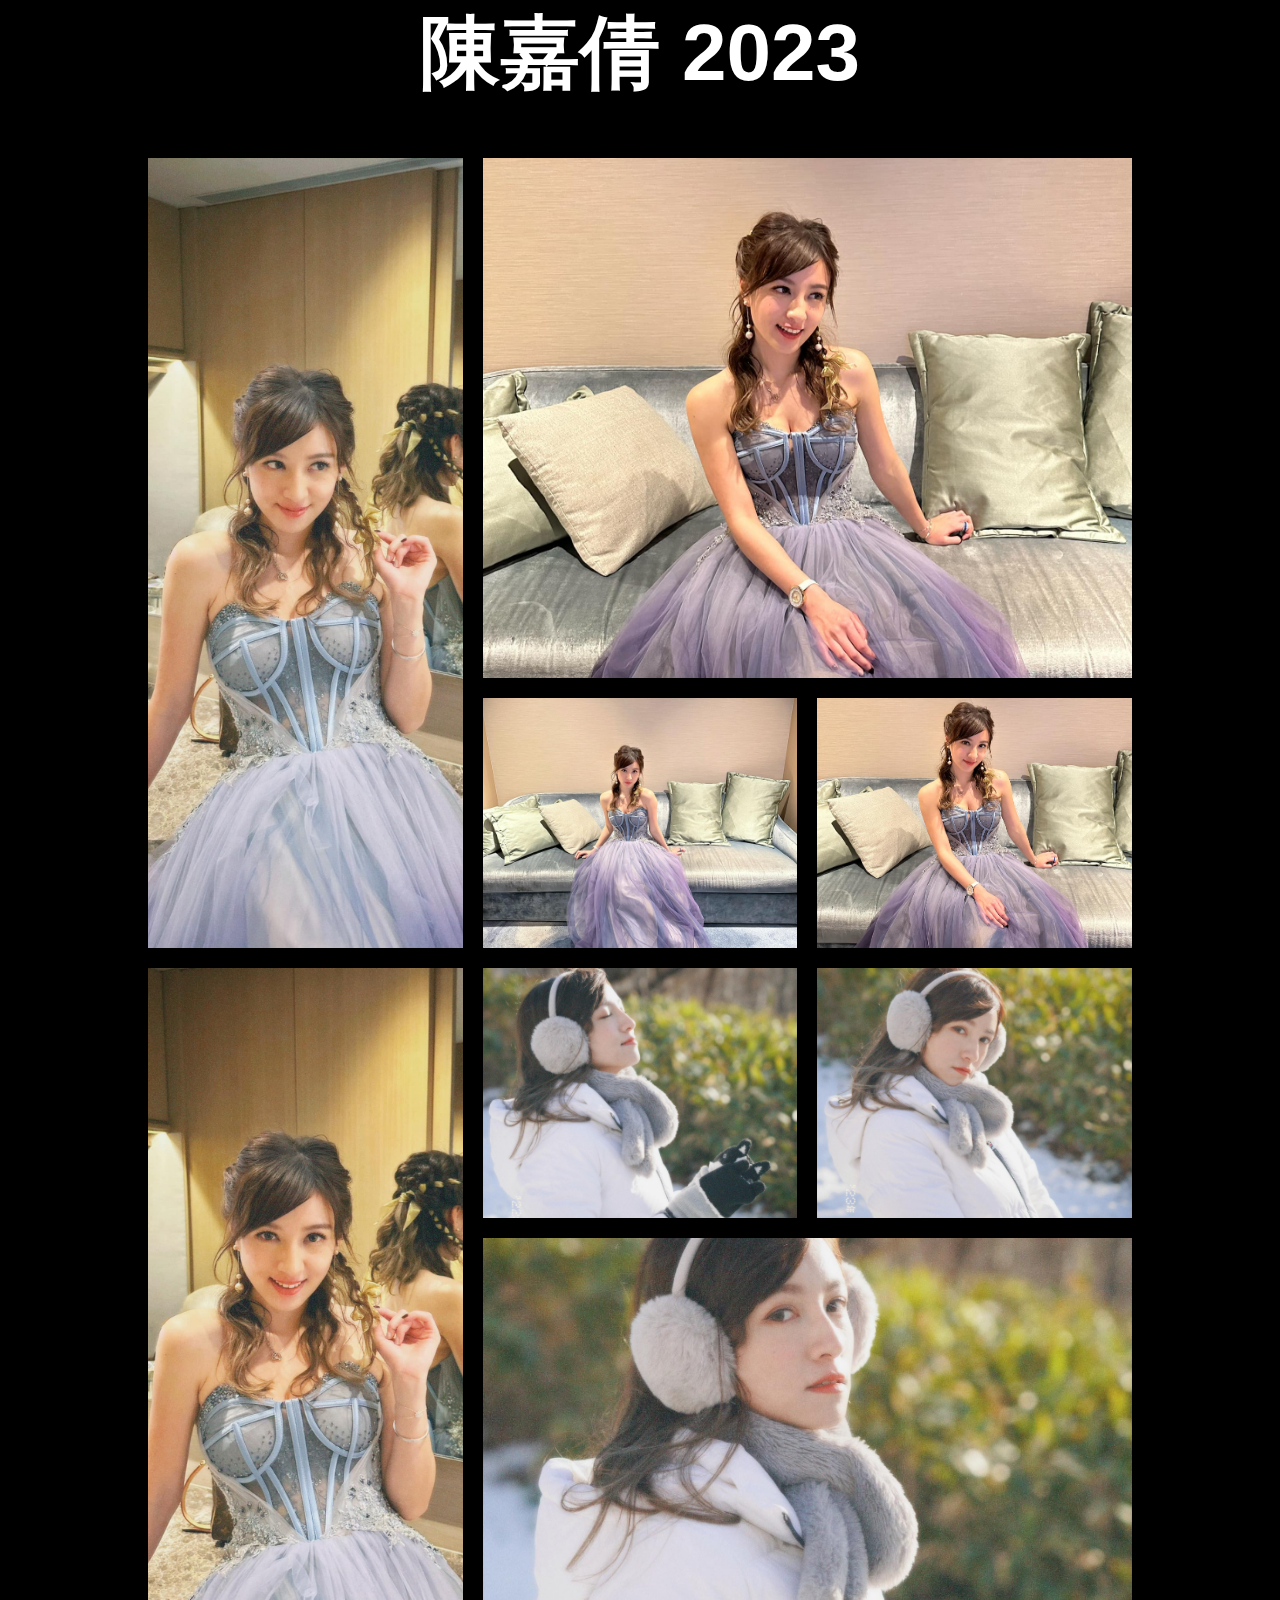
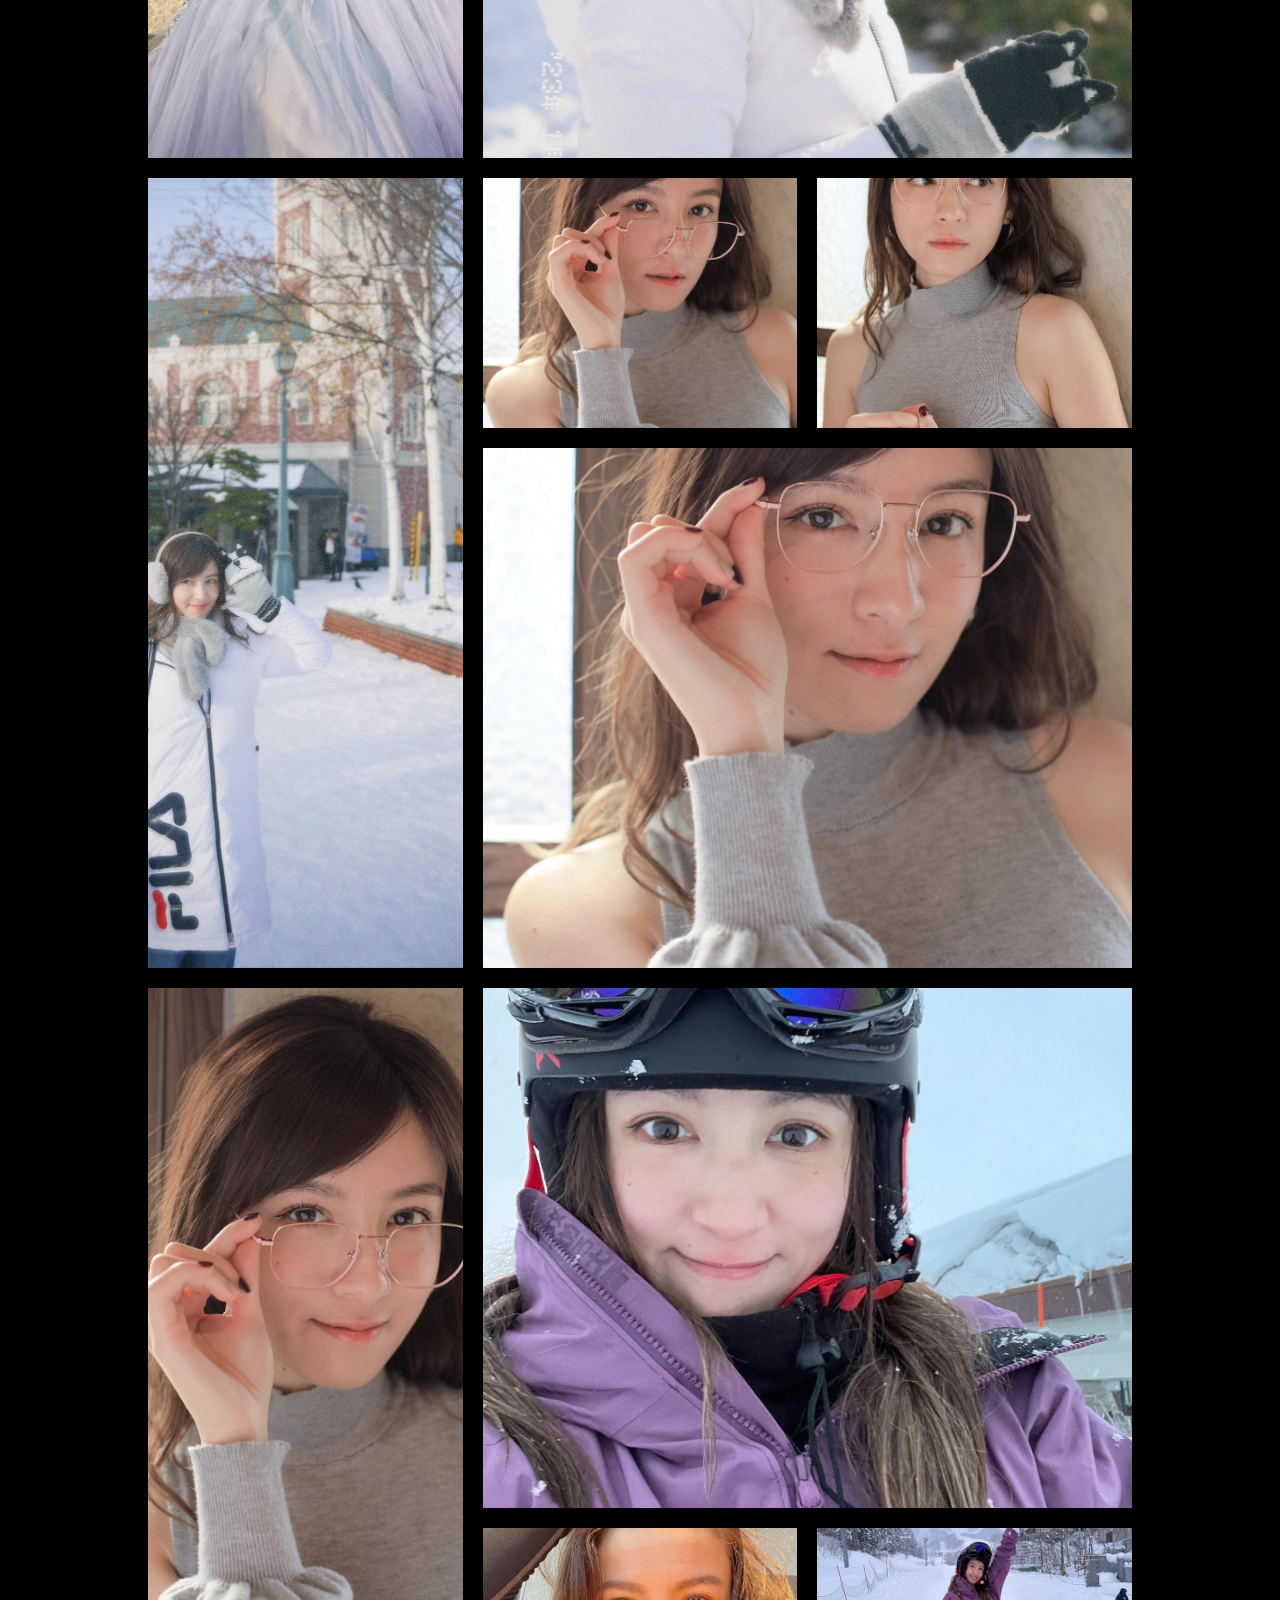
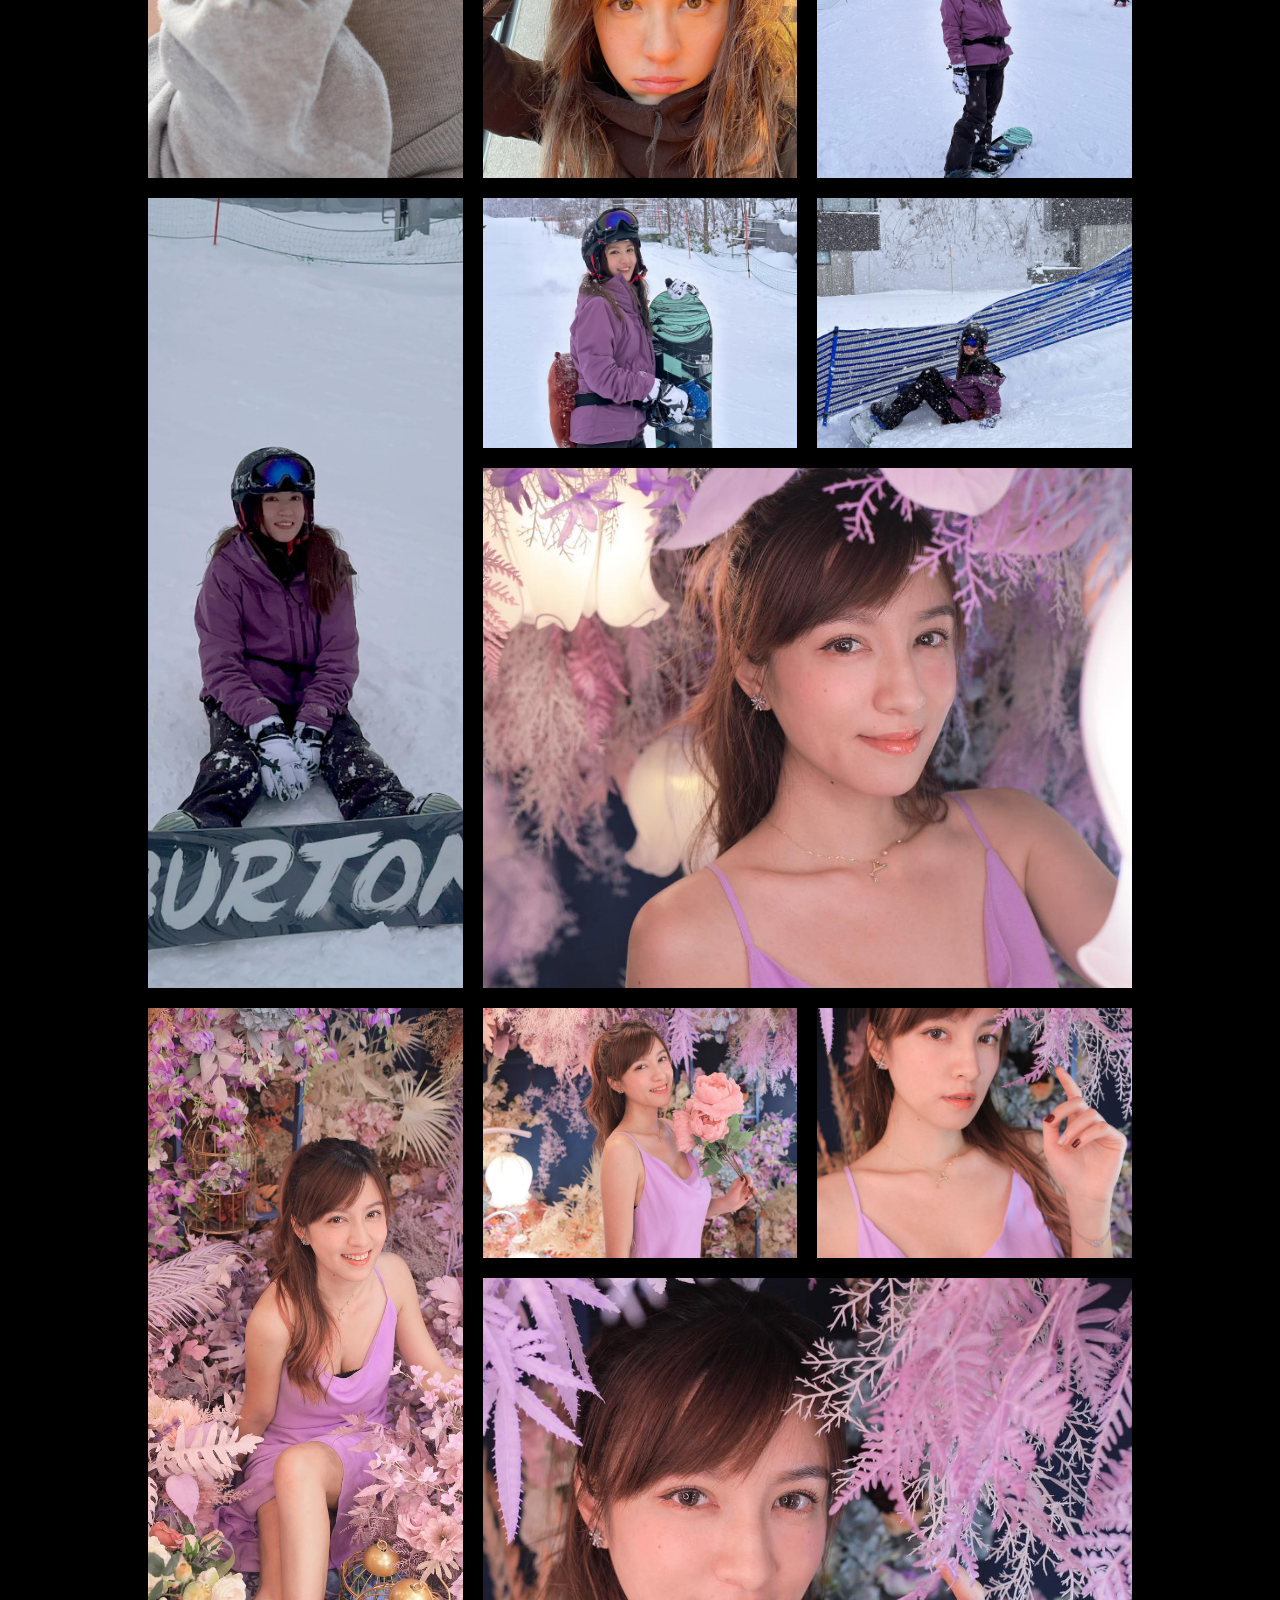
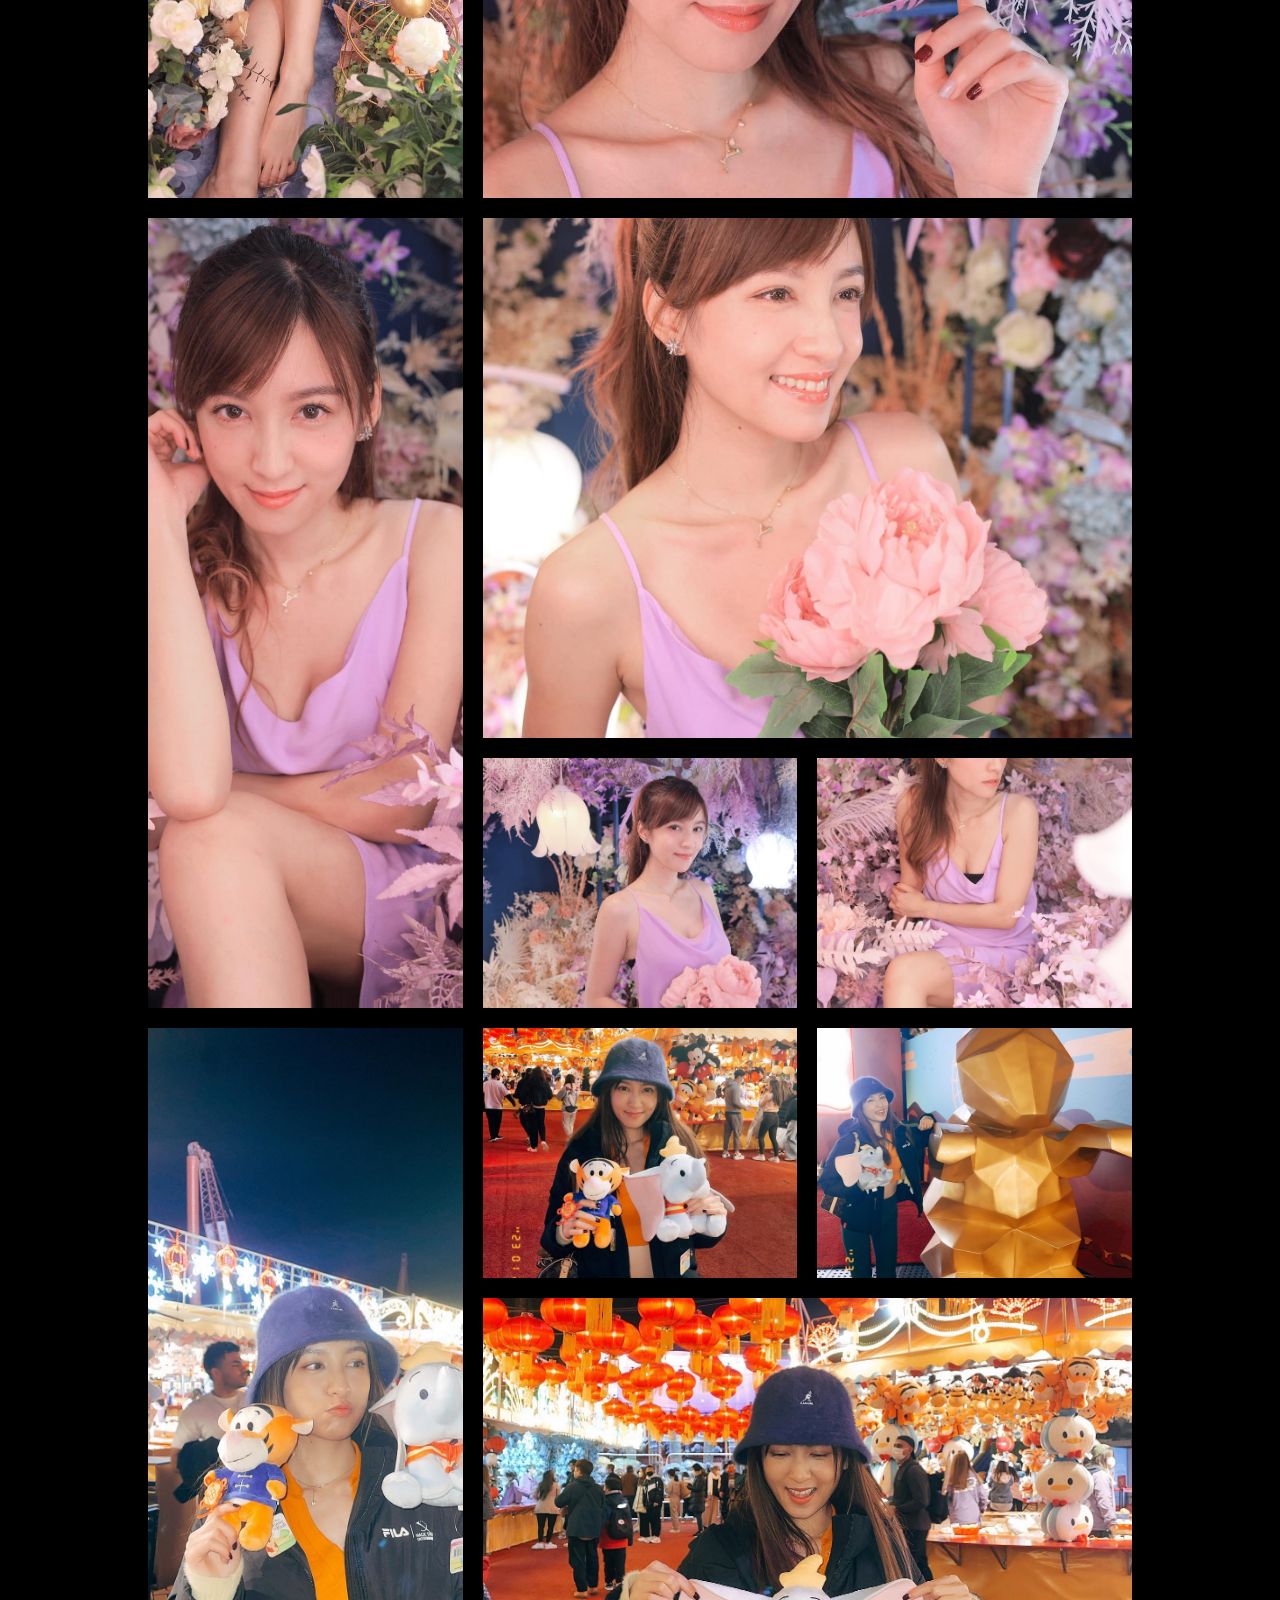
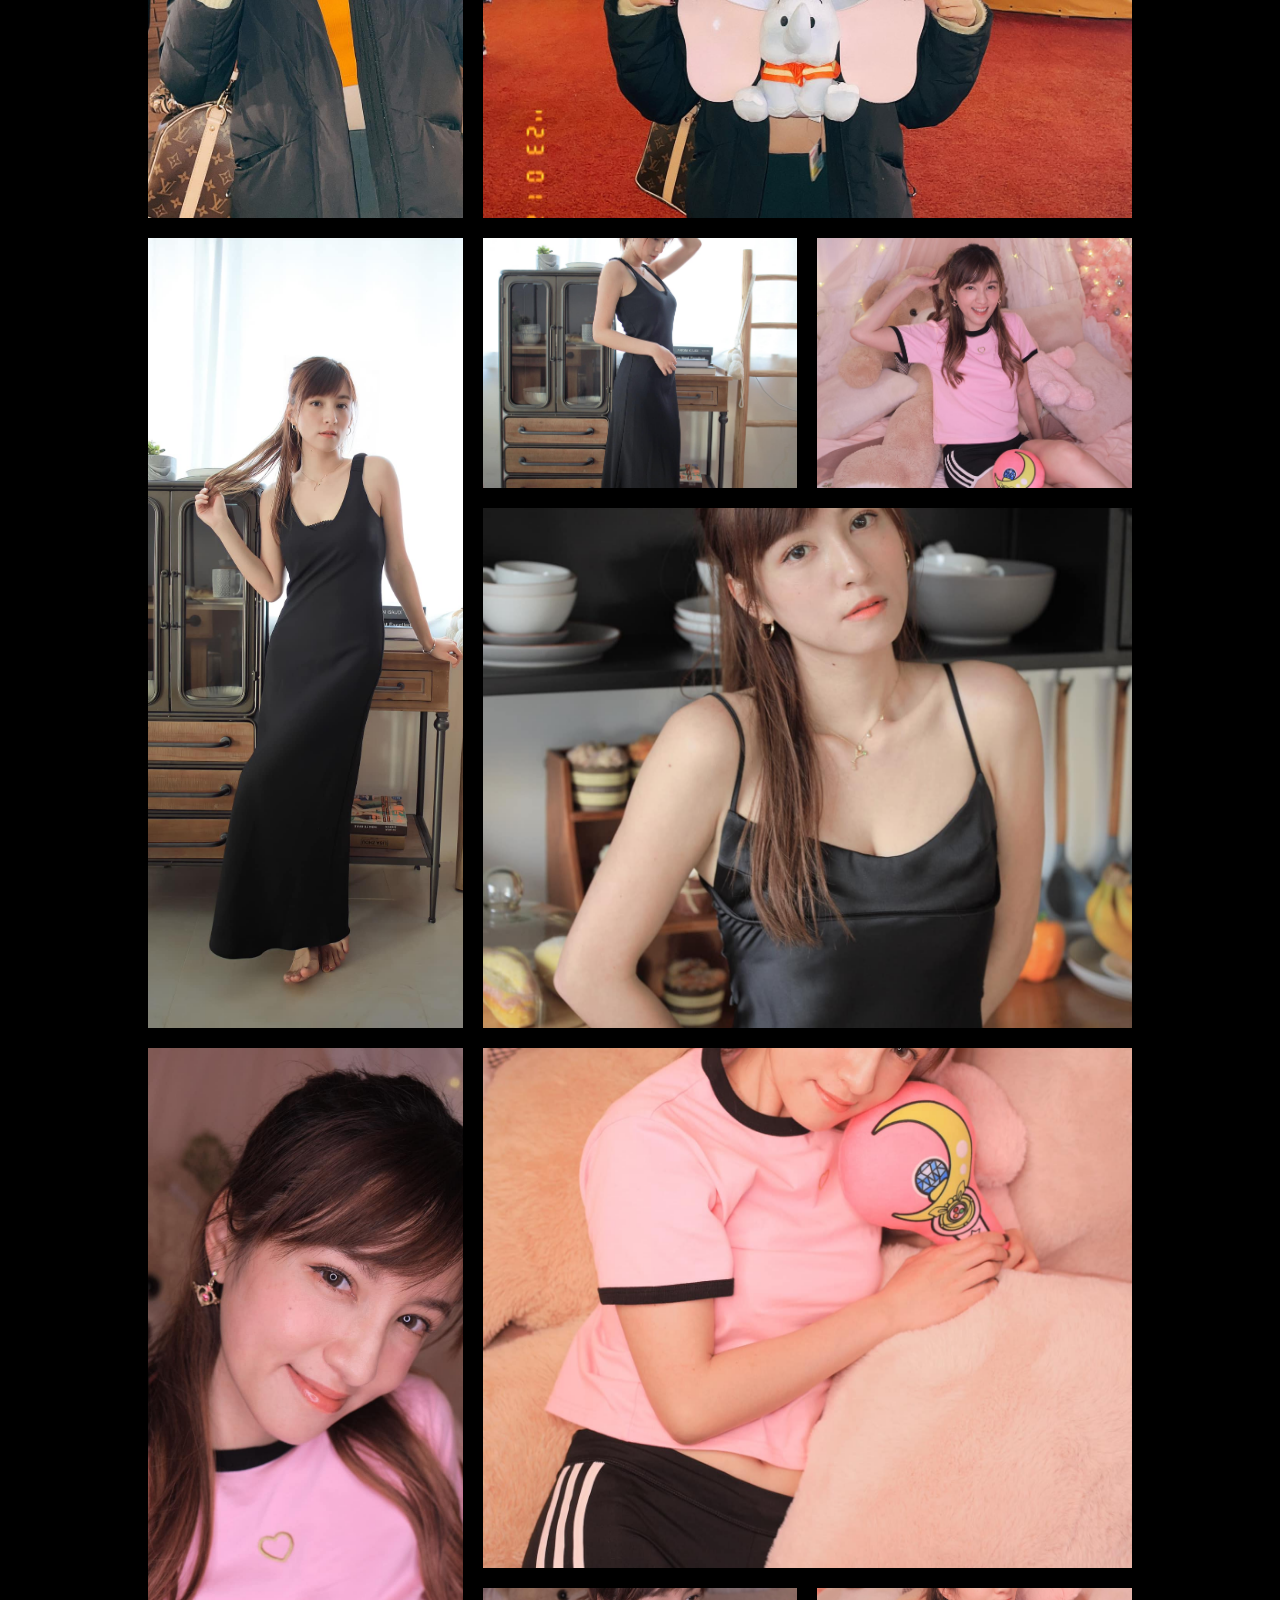
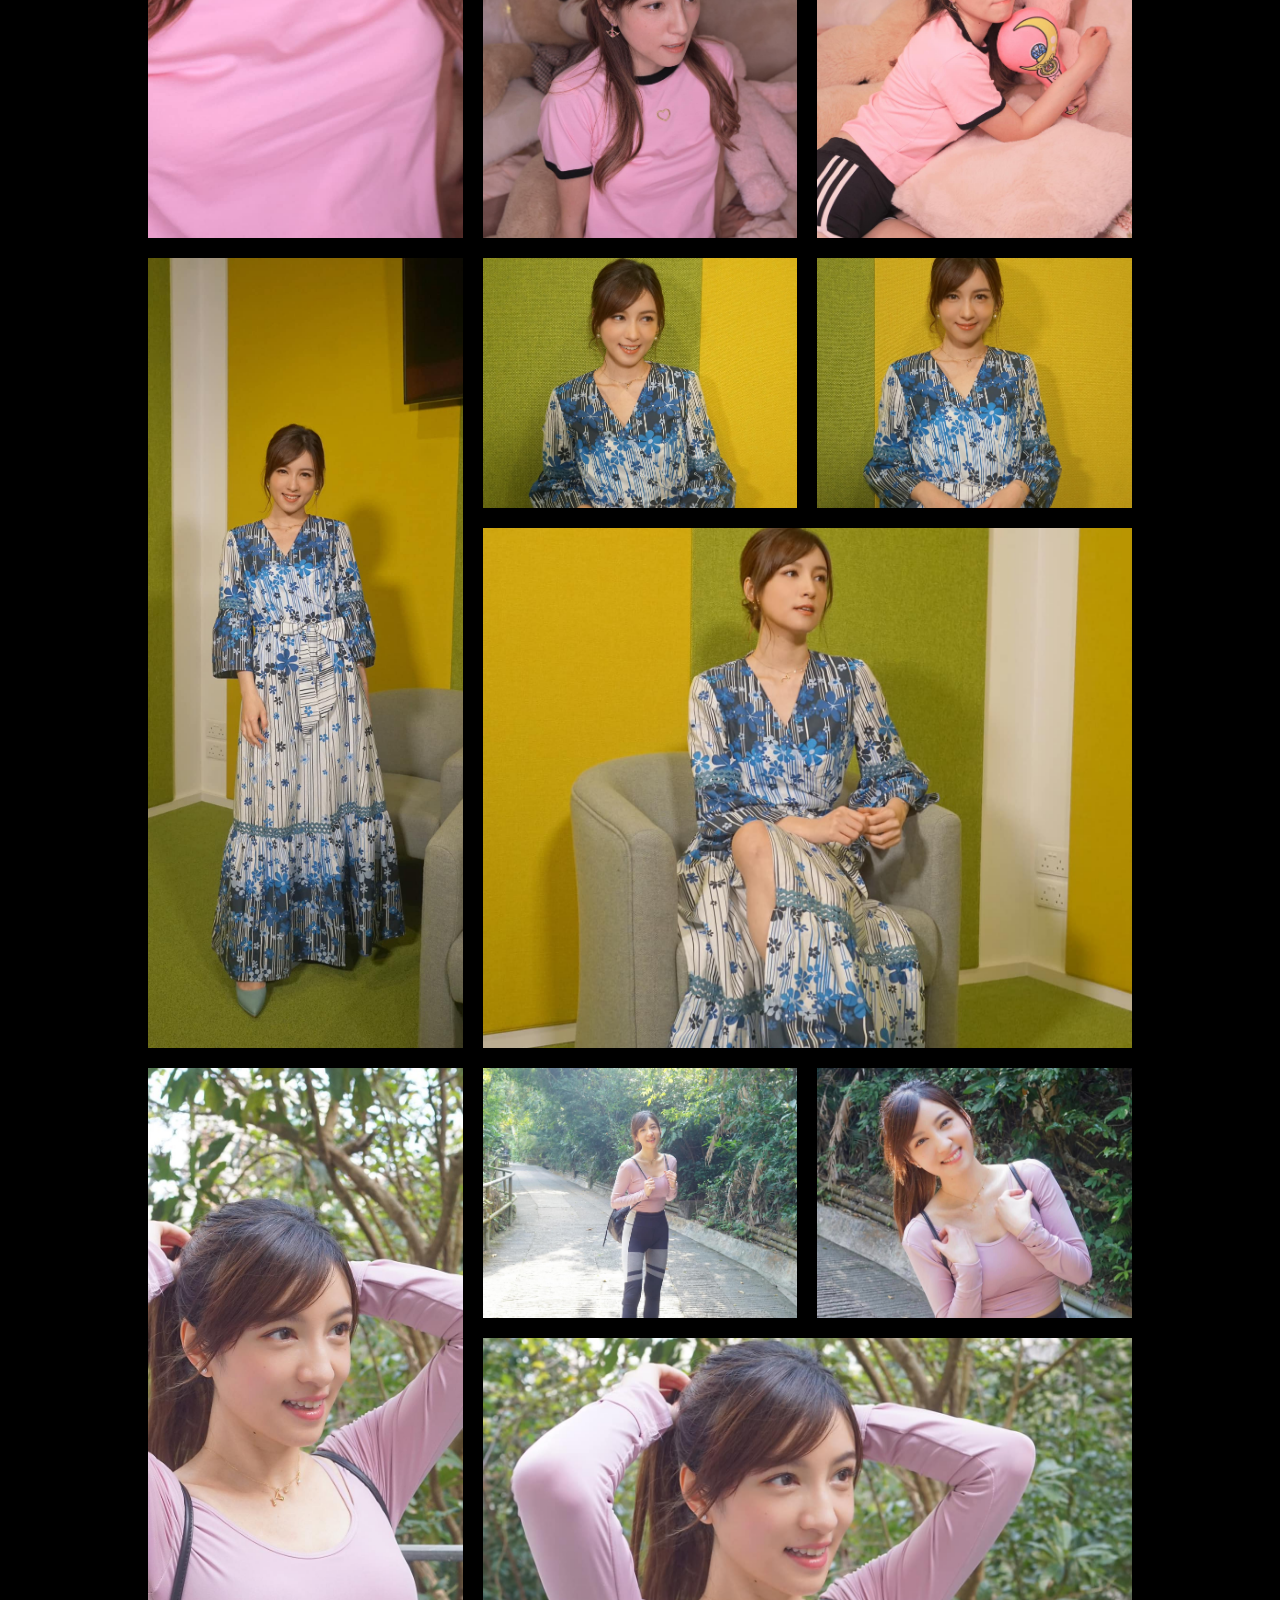
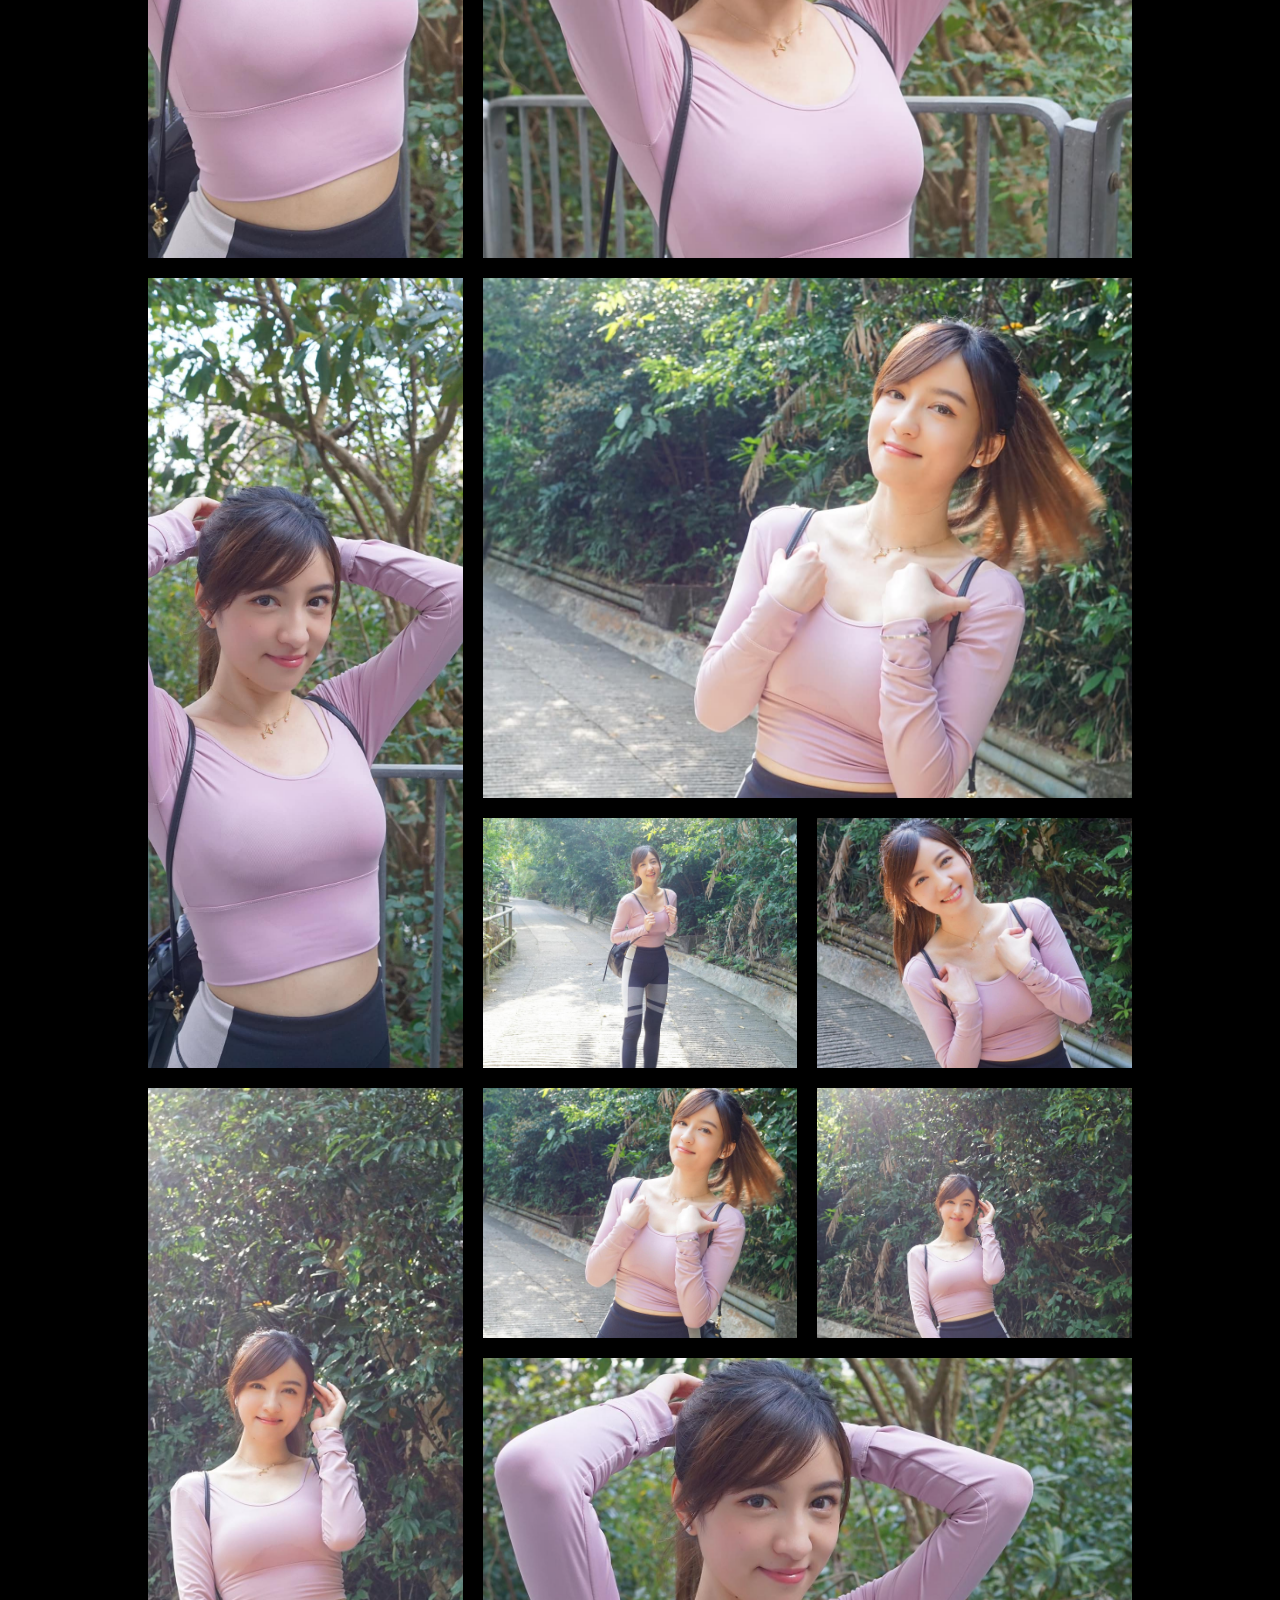
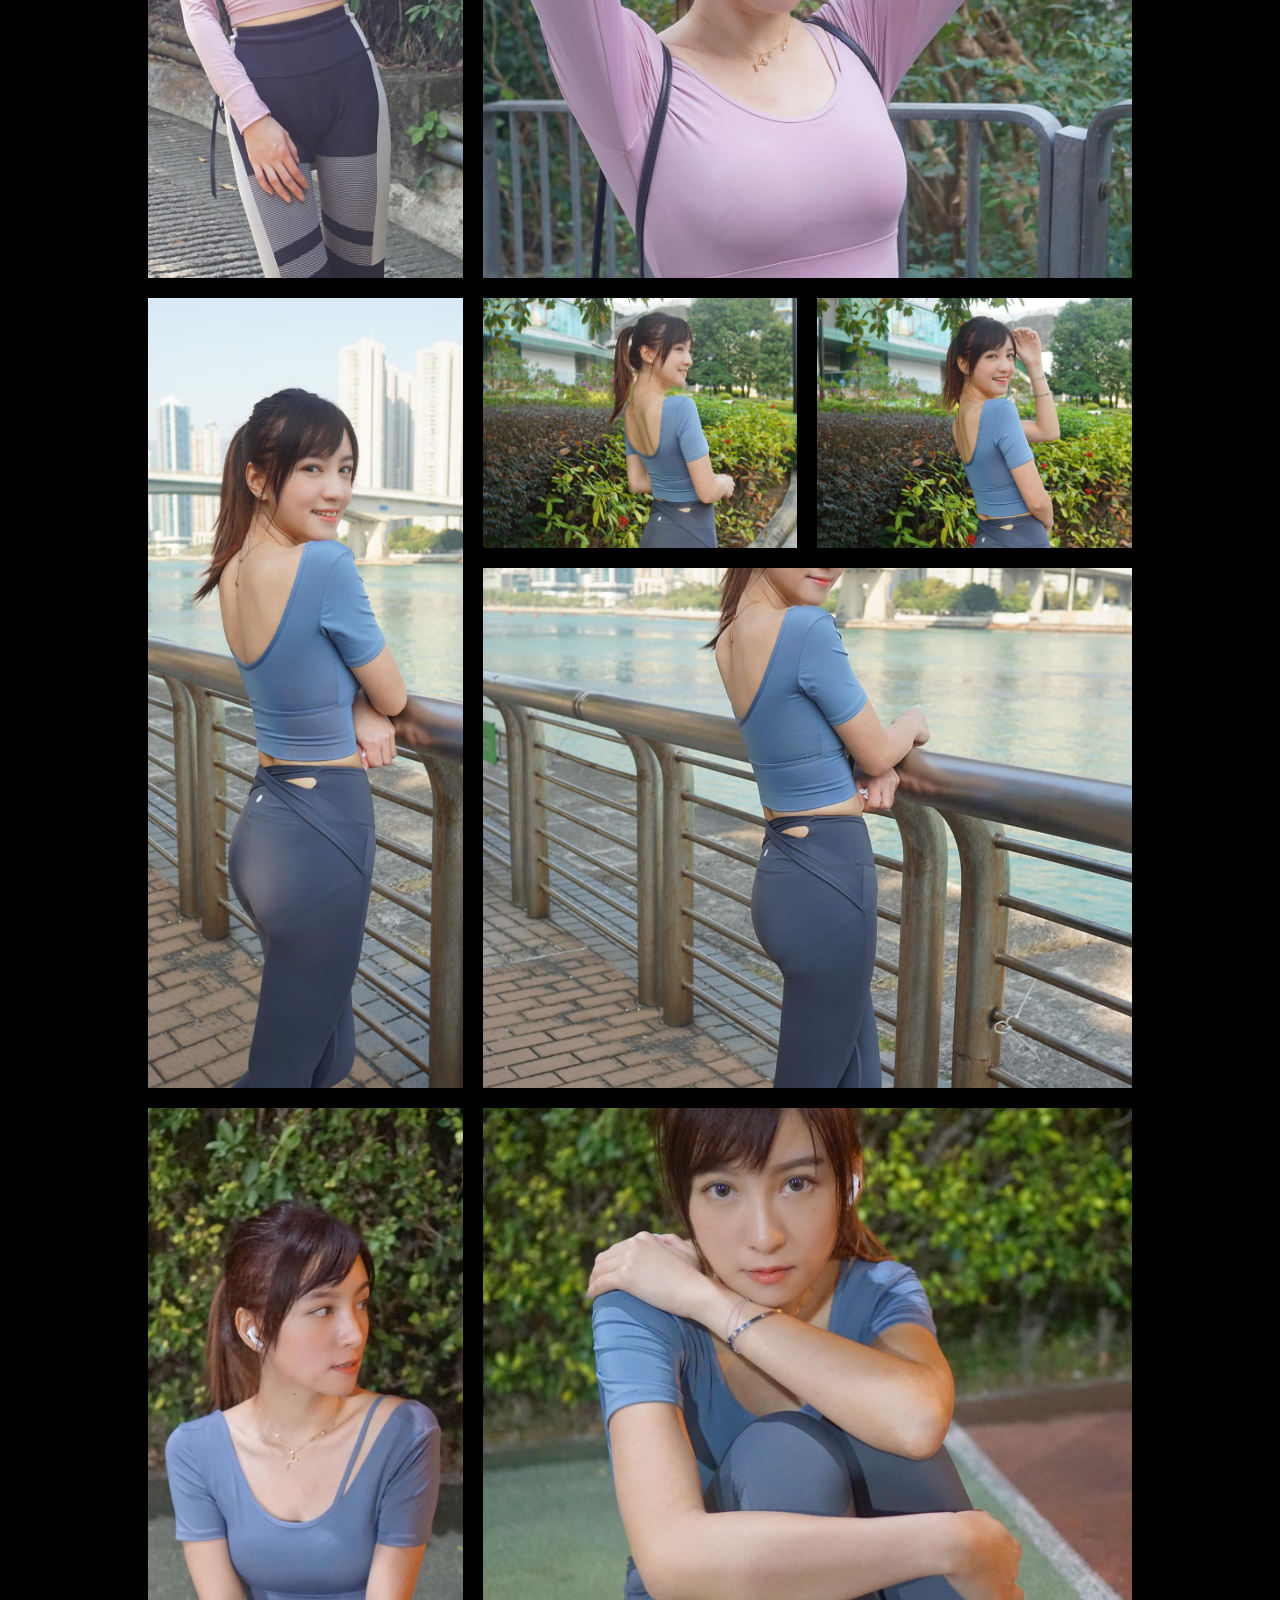
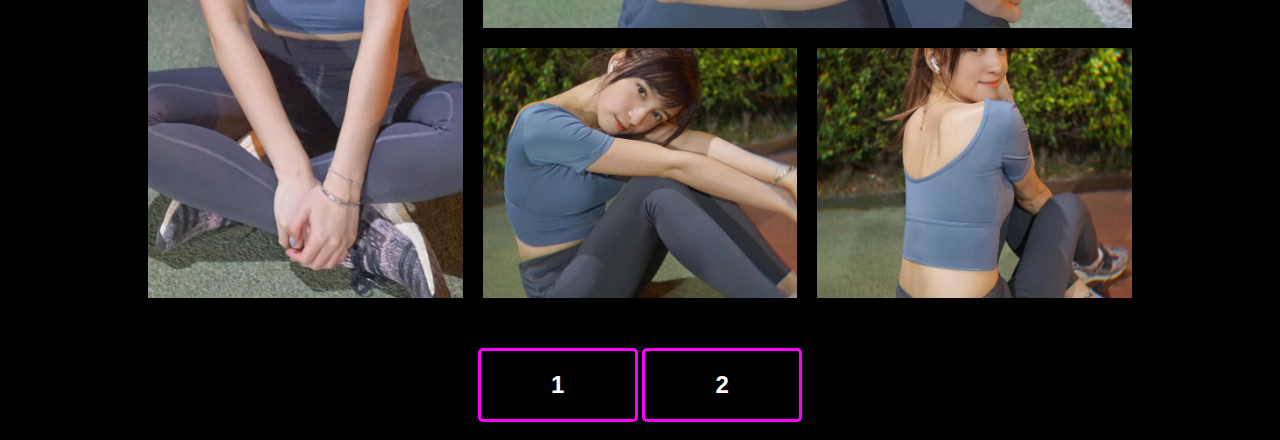
<file: kasin520/index.html>
<!DOCTYPE html>
<html lang="en">
    <head>
        <meta charset="UTF-8">
        <meta http-equiv="X-UA-Compatible" content="IE=edge">
        <meta name="viewport" content="width=device-width, initial-scale=1.0">
        <title>Kasin520</title>
        <link rel="stylesheet" href="css/style.css" />
        <link rel="stylesheet" href="css/lightbox.css">
    </head>
    <body bgcolor="#000000">
        <h1 align="center">陳嘉倩 2023</h1>
        <div class="grid-gallery">
            <!---
                <div class="grid-item"><a href="" data-lightbox="kas"><img src=""></a></div>
            //--->
            <div class="grid-item"><a href="images/20230105_323781383_1569762713491914_5793988492791249998_n.jpg" data-lightbox="kas"><img src="images/20230105_323781383_1569762713491914_5793988492791249998_n.jpg"></a></div>
            <div class="grid-item"><a href="images/20230105_324015999_607115887888457_8974401293608678291_n.jpg" data-lightbox="kas"><img src="images/20230105_324015999_607115887888457_8974401293608678291_n.jpg"></a></div>
            <div class="grid-item"><a href="images/20230105_324111452_671049368134478_8076964053189780620_n.jpg" data-lightbox="kas"><img src="images/20230105_324111452_671049368134478_8076964053189780620_n.jpg"></a></div>
            <div class="grid-item"><a href="images/20230105_324304181_2143662719167239_5688939719804003972_n.jpg" data-lightbox="kas"><img src="images/20230105_324304181_2143662719167239_5688939719804003972_n.jpg"></a></div>
            <div class="grid-item"><a href="images/20230105_324401645_572700994254316_4787386366151943340_n.jpg" data-lightbox="kas"><img src="images/20230105_324401645_572700994254316_4787386366151943340_n.jpg"></a></div>
            <div class="grid-item"><a href="images/20230107_323872420_567747438536069_5264515273751254347_n.jpg" data-lightbox="kas"><img src="images/20230107_323872420_567747438536069_5264515273751254347_n.jpg"></a></div>
            <div class="grid-item"><a href="images/20230107_324150524_702872847882320_6699718307325686260_n.jpg" data-lightbox="kas"><img src="images/20230107_324150524_702872847882320_6699718307325686260_n.jpg"></a></div>
            <div class="grid-item"><a href="images/20230107_324515977_532505628831230_2200200092136732773_n.jpg" data-lightbox="kas"><img src="images/20230107_324515977_532505628831230_2200200092136732773_n.jpg"></a></div>
            <div class="grid-item"><a href="images/20230107_324577434_1006814536944946_926540913835566802_n.jpg" data-lightbox="kas"><img src="images/20230107_324577434_1006814536944946_926540913835566802_n.jpg"></a></div>
            <div class="grid-item"><a href="images/20230112_325365049_2270898503089762_2874853961090205508_n.jpg" data-lightbox="kas"><img src="images/20230112_325365049_2270898503089762_2874853961090205508_n.jpg"></a></div>
            <div class="grid-item"><a href="images/20230112_325399999_661333809071860_5087792289489454214_n.jpg" data-lightbox="kas"><img src="images/20230112_325399999_661333809071860_5087792289489454214_n.jpg"></a></div>
            <div class="grid-item"><a href="images/20230112_325459634_565038205197336_7308263045529327771_n.jpg" data-lightbox="kas"><img src="images/20230112_325459634_565038205197336_7308263045529327771_n.jpg"></a></div>
            <div class="grid-item"><a href="images/20230112_325538624_6202880859735215_7164277590126125438_n.jpg" data-lightbox="kas"><img src="images/20230112_325538624_6202880859735215_7164277590126125438_n.jpg"></a></div>
            <div class="grid-item"><a href="images/20230116_325599314_941182363928526_4969264936659461731_n.jpg" data-lightbox="kas"><img src="images/20230116_325599314_941182363928526_4969264936659461731_n.jpg"></a></div>
            <div class="grid-item"><a href="images/20230116_325737013_752537279090010_8625907443845472903_n.jpg" data-lightbox="kas"><img src="images/20230116_325737013_752537279090010_8625907443845472903_n.jpg"></a></div>
            <div class="grid-item"><a href="images/20230116_325737520_863440271560156_8130491702602927190_n.jpg" data-lightbox="kas"><img src="images/20230116_325737520_863440271560156_8130491702602927190_n.jpg"></a></div>
            <div class="grid-item"><a href="images/20230116_325843011_703835721473276_2188066333977460909_n.jpg" data-lightbox="kas"><img src="images/20230116_325843011_703835721473276_2188066333977460909_n.jpg"></a></div>
            <div class="grid-item"><a href="images/20230116_325999618_1497131457440509_3433354620435489569_n.jpg" data-lightbox="kas"><img src="images/20230116_325999618_1497131457440509_3433354620435489569_n.jpg"></a></div>
            <div class="grid-item"><a href="images/20230116_326020997_1082214773173368_1110931802034873616_n.jpg" data-lightbox="kas"><img src="images/20230116_326020997_1082214773173368_1110931802034873616_n.jpg"></a></div>
            <div class="grid-item"><a href="images/20230121_324089582_2474351109532921_5282030537498188270_n.jpg" data-lightbox="kas"><img src="images/20230121_324089582_2474351109532921_5282030537498188270_n.jpg"></a></div>
            <div class="grid-item"><a href="images/20230121_326692776_717234329972301_6926682205239079015_n.jpg" data-lightbox="kas"><img src="images/20230121_326692776_717234329972301_6926682205239079015_n.jpg"></a></div>
            <div class="grid-item"><a href="images/20230121_326793224_748152670189551_6238890538068479292_n.jpg" data-lightbox="kas"><img src="images/20230121_326793224_748152670189551_6238890538068479292_n.jpg"></a></div>
            <div class="grid-item"><a href="images/20230121_327000553_567687761612029_549455865481716327_n.jpg" data-lightbox="kas"><img src="images/20230121_327000553_567687761612029_549455865481716327_n.jpg"></a></div>
            <div class="grid-item"><a href="images/20230124_326718444_1256989454939889_1480787673490910219_n.jpg" data-lightbox="kas"><img src="images/20230124_326718444_1256989454939889_1480787673490910219_n.jpg"></a></div>
            <div class="grid-item"><a href="images/20230124_326740854_1187414241896099_3122366896700758032_n.jpg" data-lightbox="kas"><img src="images/20230124_326740854_1187414241896099_3122366896700758032_n.jpg"></a></div>
            <div class="grid-item"><a href="images/20230124_326755668_1655582994866617_7914177195464073476_n.jpg" data-lightbox="kas"><img src="images/20230124_326755668_1655582994866617_7914177195464073476_n.jpg"></a></div>
            <div class="grid-item"><a href="images/20230124_326778432_5848147421941397_6813968016497260304_n.jpg" data-lightbox="kas"><img src="images/20230124_326778432_5848147421941397_6813968016497260304_n.jpg"></a></div>
            <div class="grid-item"><a href="images/20230124_326783647_587524752706754_8549126519939034121_n.jpg" data-lightbox="kas"><img src="images/20230124_326783647_587524752706754_8549126519939034121_n.jpg"></a></div>
            <div class="grid-item"><a href="images/20230129_326943583_5924728244308956_7154948029238674106_n.jpg" data-lightbox="kas"><img src="images/20230129_326943583_5924728244308956_7154948029238674106_n.jpg"></a></div>
            <div class="grid-item"><a href="images/20230129_327167776_493617822924805_8007187691246951079_n.jpg" data-lightbox="kas"><img src="images/20230129_327167776_493617822924805_8007187691246951079_n.jpg"></a></div>
            <div class="grid-item"><a href="images/20230129_327370456_847701832993686_8623764476115802294_n.jpg" data-lightbox="kas"><img src="images/20230129_327370456_847701832993686_8623764476115802294_n.jpg"></a></div>
            <div class="grid-item"><a href="images/20230129_327595306_1868868216824414_7659298984397621058_n.jpg" data-lightbox="kas"><img src="images/20230129_327595306_1868868216824414_7659298984397621058_n.jpg"></a></div>
            <div class="grid-item"><a href="images/20230203_322600351_1817851925264947_140608477769295146_n.jpg" data-lightbox="kas"><img src="images/20230203_322600351_1817851925264947_140608477769295146_n.jpg"></a></div>
            <div class="grid-item"><a href="images/20230203_328861063_890300302182223_6535448573698971036_n.jpg" data-lightbox="kas"><img src="images/20230203_328861063_890300302182223_6535448573698971036_n.jpg"></a></div>
            <div class="grid-item"><a href="images/20230203_329157942_592404819372482_2252340892012884342_n.jpg" data-lightbox="kas"><img src="images/20230203_329157942_592404819372482_2252340892012884342_n.jpg"></a></div>
            <div class="grid-item"><a href="images/20230214_330326382_524318566506711_7466114179618075300_n.jpg" data-lightbox="kas"><img src="images/20230214_330326382_524318566506711_7466114179618075300_n.jpg"></a></div>
            <div class="grid-item"><a href="images/20230214_330343417_1527357677761151_7454543700656111178_n.jpg" data-lightbox="kas"><img src="images/20230214_330343417_1527357677761151_7454543700656111178_n.jpg"></a></div>
            <div class="grid-item"><a href="images/20230214_330428001_980825783323633_1160334048326838344_n.jpg" data-lightbox="kas"><img src="images/20230214_330428001_980825783323633_1160334048326838344_n.jpg"></a></div>
            <div class="grid-item"><a href="images/20230214_330480260_736016701215937_6250515454108855041_n.jpg" data-lightbox="kas"><img src="images/20230214_330480260_736016701215937_6250515454108855041_n.jpg"></a></div>
            <div class="grid-item"><a href="images/20230214_331258587_3258668564383837_6467017906477583209_n.jpg" data-lightbox="kas"><img src="images/20230214_331258587_3258668564383837_6467017906477583209_n.jpg"></a></div>
            <div class="grid-item"><a href="images/20230216_331143456_708344030766751_6844815081157036829_n.jpg" data-lightbox="kas"><img src="images/20230216_331143456_708344030766751_6844815081157036829_n.jpg"></a></div>
            <div class="grid-item"><a href="images/20230216_331183059_881640846436660_4709091096498455968_n.jpg" data-lightbox="kas"><img src="images/20230216_331183059_881640846436660_4709091096498455968_n.jpg"></a></div>
            <div class="grid-item"><a href="images/20230216_331224795_733186275115705_8113055146788777013_n.jpg" data-lightbox="kas"><img src="images/20230216_331224795_733186275115705_8113055146788777013_n.jpg"></a></div>
            <div class="grid-item"><a href="images/20230216_331349150_979701613002885_4855600060202328292_n.jpg" data-lightbox="kas"><img src="images/20230216_331349150_979701613002885_4855600060202328292_n.jpg"></a></div>
            <div class="grid-item"><a href="images/20230219_330377408_1552573571893231_5961898811173594178_n.jpg" data-lightbox="kas"><img src="images/20230219_330377408_1552573571893231_5961898811173594178_n.jpg"></a></div>
            <div class="grid-item"><a href="images/20230219_331902622_603910838222280_2119497313253591488_n.jpg" data-lightbox="kas"><img src="images/20230219_331902622_603910838222280_2119497313253591488_n.jpg"></a></div>
            <div class="grid-item"><a href="images/20230219_331996255_915063106479395_8138893900678109849_n.jpg" data-lightbox="kas"><img src="images/20230219_331996255_915063106479395_8138893900678109849_n.jpg"></a></div>
            <div class="grid-item"><a href="images/20230219_331998461_748167113282453_2788786184095084214_n.jpg" data-lightbox="kas"><img src="images/20230219_331998461_748167113282453_2788786184095084214_n.jpg"></a></div>
            <div class="grid-item"><a href="images/20230219_332068032_3312423372333034_4558623951372560244_n.jpg" data-lightbox="kas"><img src="images/20230219_332068032_3312423372333034_4558623951372560244_n.jpg"></a></div>
            <div class="grid-item"><a href="images/20230219_332090561_5854882151227307_259833689705299830_n.jpg" data-lightbox="kas"><img src="images/20230219_332090561_5854882151227307_259833689705299830_n.jpg"></a></div>
            <div class="grid-item"><a href="images/20230219_332155895_1207823289842362_9040473733594436329_n.jpg" data-lightbox="kas"><img src="images/20230219_332155895_1207823289842362_9040473733594436329_n.jpg"></a></div>
            <div class="grid-item"><a href="images/20230219_332345260_731931525135804_8919292744512220724_n.jpg" data-lightbox="kas"><img src="images/20230219_332345260_731931525135804_8919292744512220724_n.jpg"></a></div>
            <div class="grid-item"><a href="images/20230219_332368628_880742056479104_5615133050287074116_n.jpg" data-lightbox="kas"><img src="images/20230219_332368628_880742056479104_5615133050287074116_n.jpg"></a></div>
            <div class="grid-item"><a href="images/20230219_332375788_617144936908859_6716327780883954289_n.jpg" data-lightbox="kas"><img src="images/20230219_332375788_617144936908859_6716327780883954289_n.jpg"></a></div>
            <div class="grid-item"><a href="images/20230219_332377128_1764871027248547_7407581313611519731_n.jpg" data-lightbox="kas"><img src="images/20230219_332377128_1764871027248547_7407581313611519731_n.jpg"></a></div>
            <div class="grid-item"><a href="images/20230219_332388466_898379491482200_6930037436305964047_n.jpg" data-lightbox="kas"><img src="images/20230219_332388466_898379491482200_6930037436305964047_n.jpg"></a></div>
            <div class="grid-item"><a href="images/20230223_333007544_767266211185478_4785408261816848124_n.jpg" data-lightbox="kas"><img src="images/20230223_333007544_767266211185478_4785408261816848124_n.jpg"></a></div>
            <div class="grid-item"><a href="images/20230223_333018892_514730830775818_3962571723998839778_n.jpg" data-lightbox="kas"><img src="images/20230223_333018892_514730830775818_3962571723998839778_n.jpg"></a></div>
            <div class="grid-item"><a href="images/20230223_333020480_1586323515177284_4161503148306984757_n.jpg" data-lightbox="kas"><img src="images/20230223_333020480_1586323515177284_4161503148306984757_n.jpg"></a></div>
            <div class="grid-item"><a href="images/20230223_333020480_915004456213012_5822608228990870_n.jpg" data-lightbox="kas"><img src="images/20230223_333020480_915004456213012_5822608228990870_n.jpg"></a></div>
            <div class="grid-item"><a href="images/20230226_332861859_1240097493260918_6610806310523924713_n.jpg" data-lightbox="kas"><img src="images/20230226_332861859_1240097493260918_6610806310523924713_n.jpg"></a></div>
            <div class="grid-item"><a href="images/20230226_333542065_1624563921337738_8124481040144445144_n.jpg" data-lightbox="kas"><img src="images/20230226_333542065_1624563921337738_8124481040144445144_n.jpg"></a></div>
            <div class="grid-item"><a href="images/20230226_333546951_1424491058304170_5268215571273843041_n.jpg" data-lightbox="kas"><img src="images/20230226_333546951_1424491058304170_5268215571273843041_n.jpg"></a></div>
            <div class="grid-item"><a href="images/20230226_333579653_721625636116610_6751672074857411608_n.jpg" data-lightbox="kas"><img src="images/20230226_333579653_721625636116610_6751672074857411608_n.jpg"></a></div>
            <script src="js/lightbox-plus-jquery.js"></script>
            <script src="js/main.js"></script>
        </div>
        <center>
            <a href="https://cmlkh.github.io/kasin520/index.html"><button class="btn">1</button></a>
            <a href="https://cmlkh.github.io/kasin520/page02.html"><button class="btn">2</button></a>
        </center>
        <BR>
    </body>
</html>
</file>
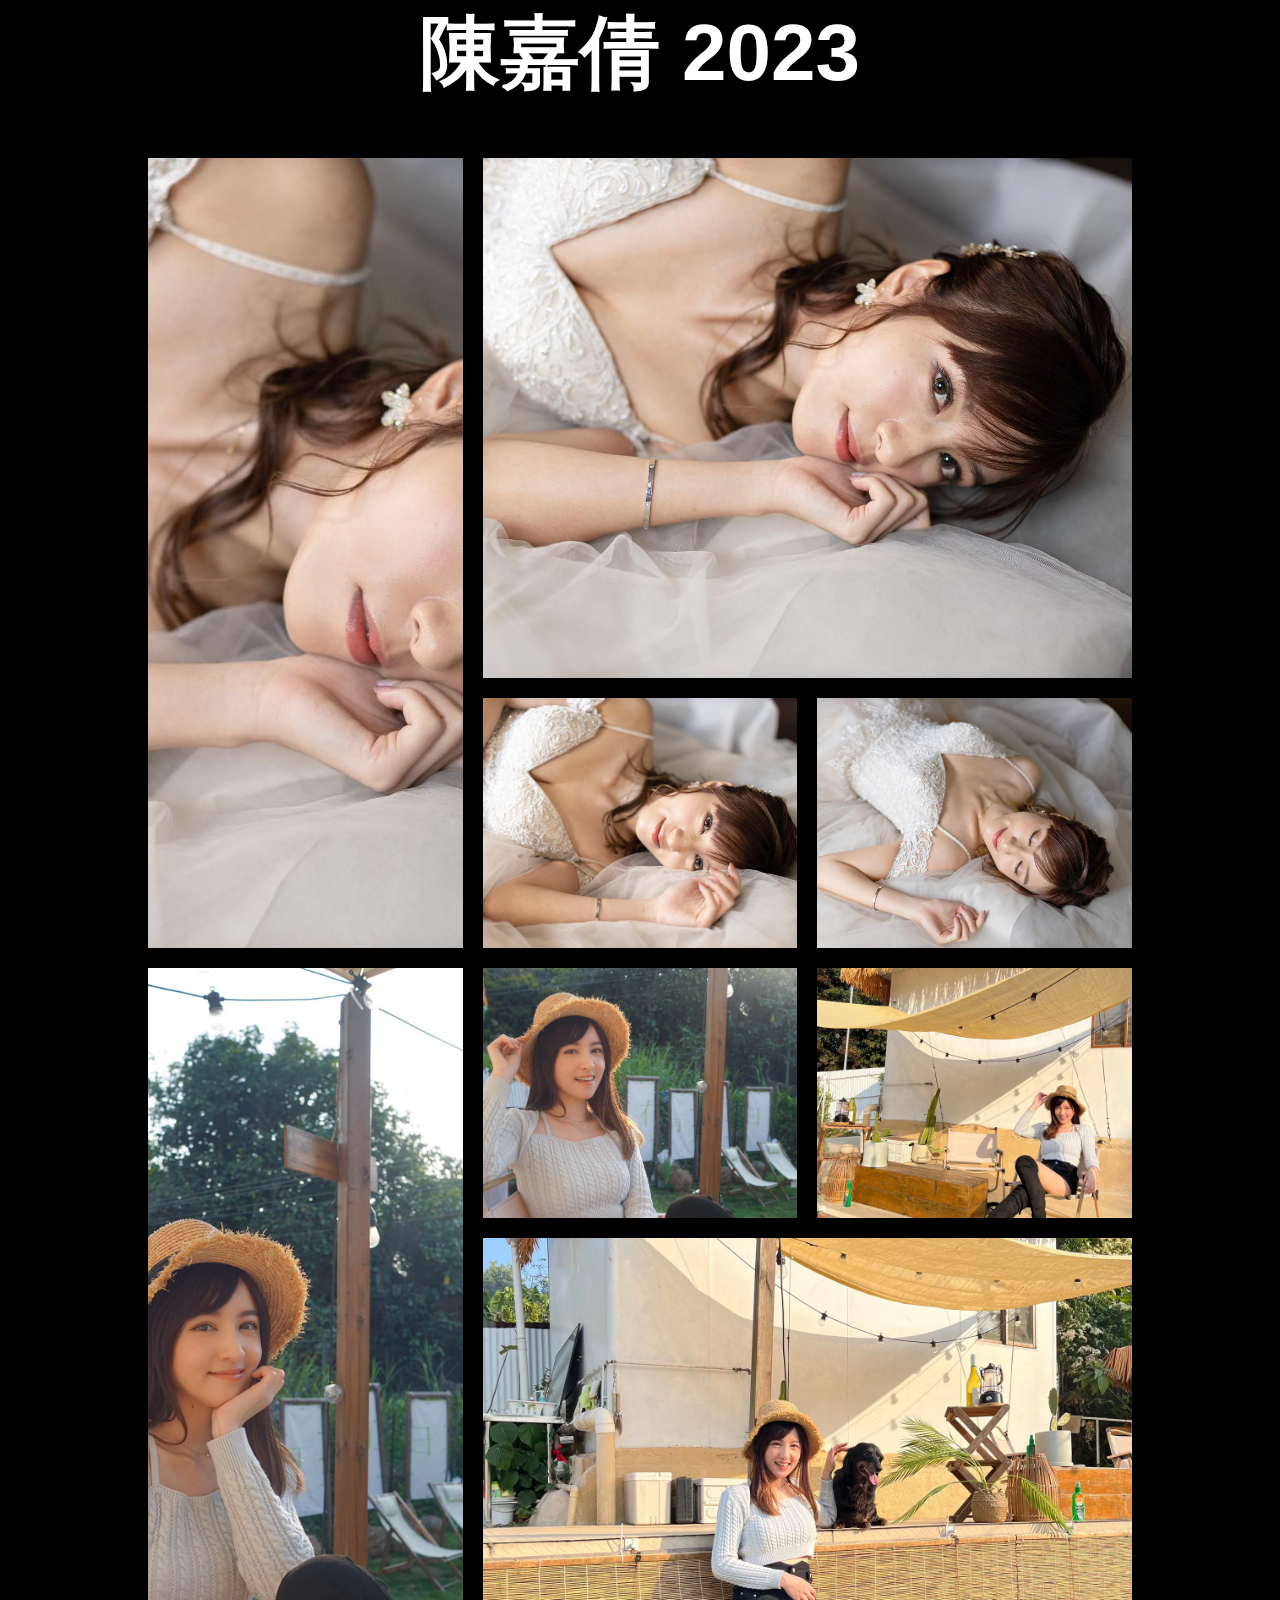
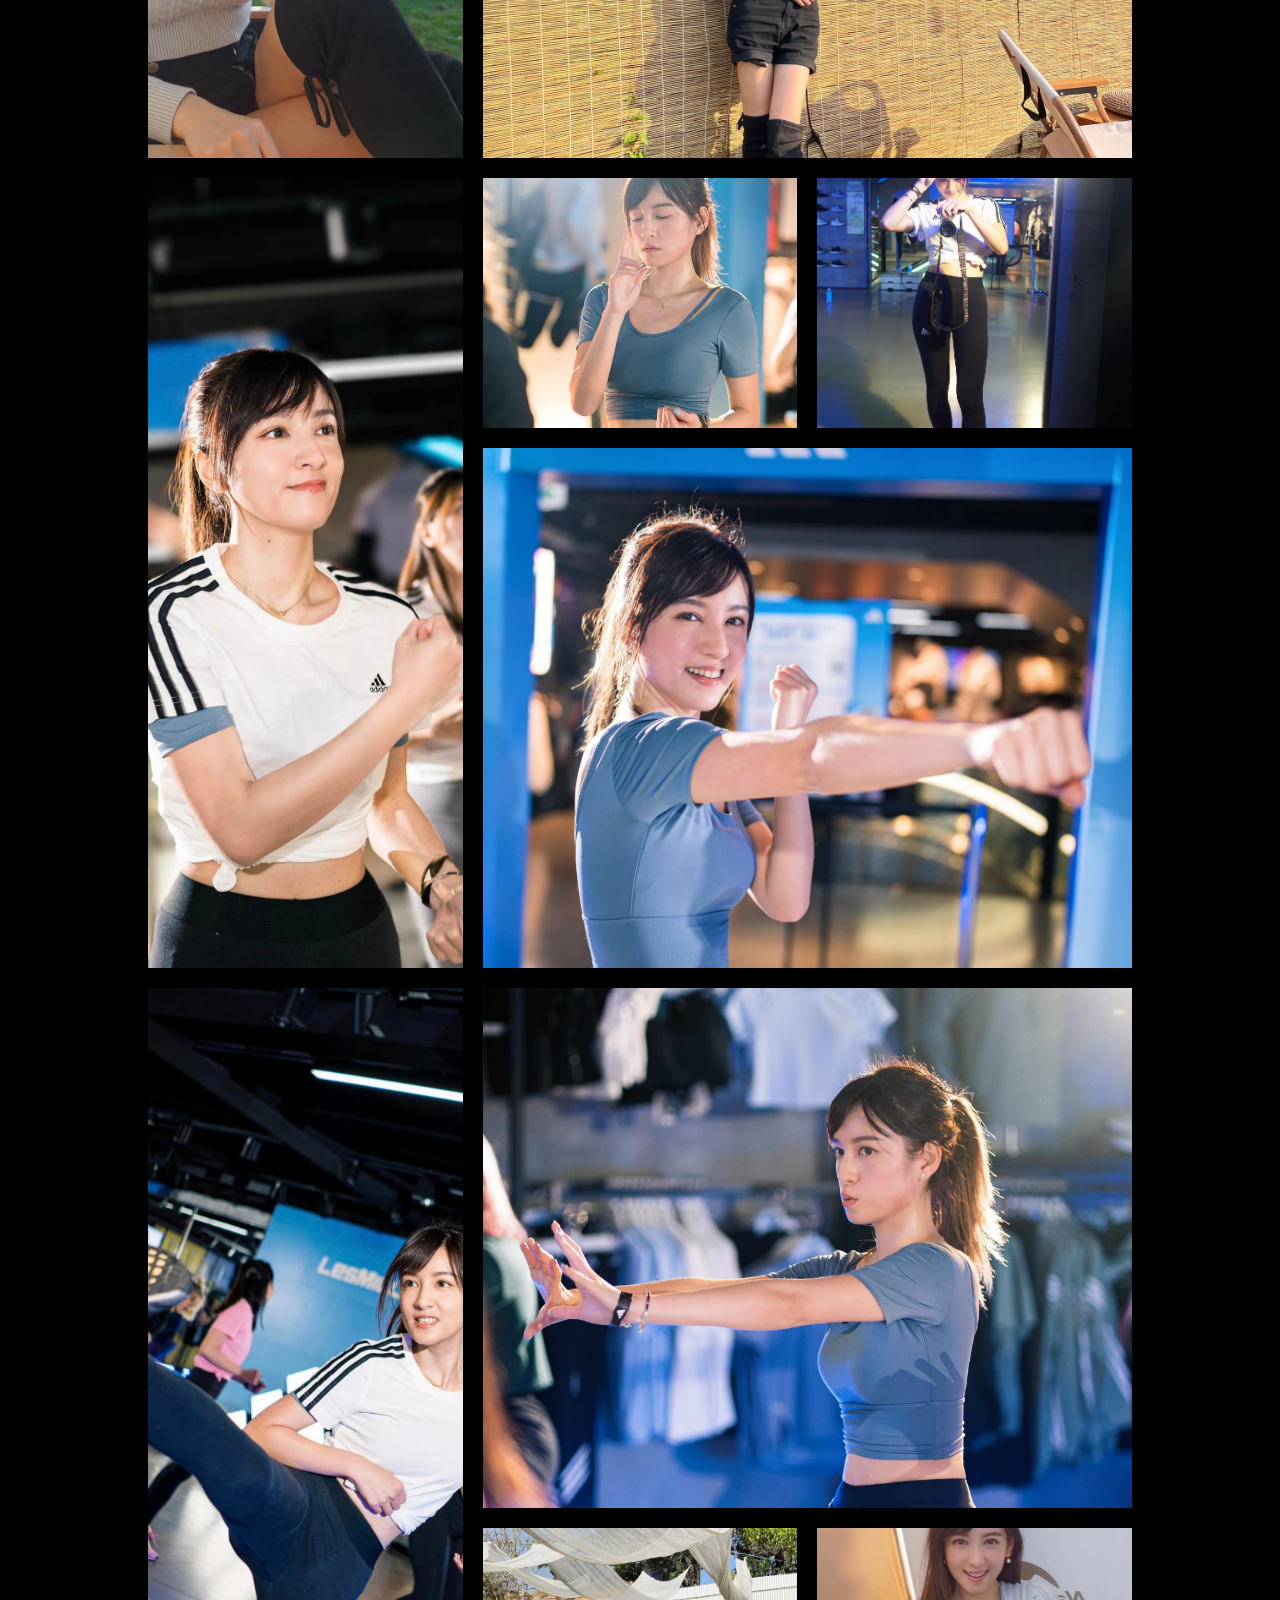
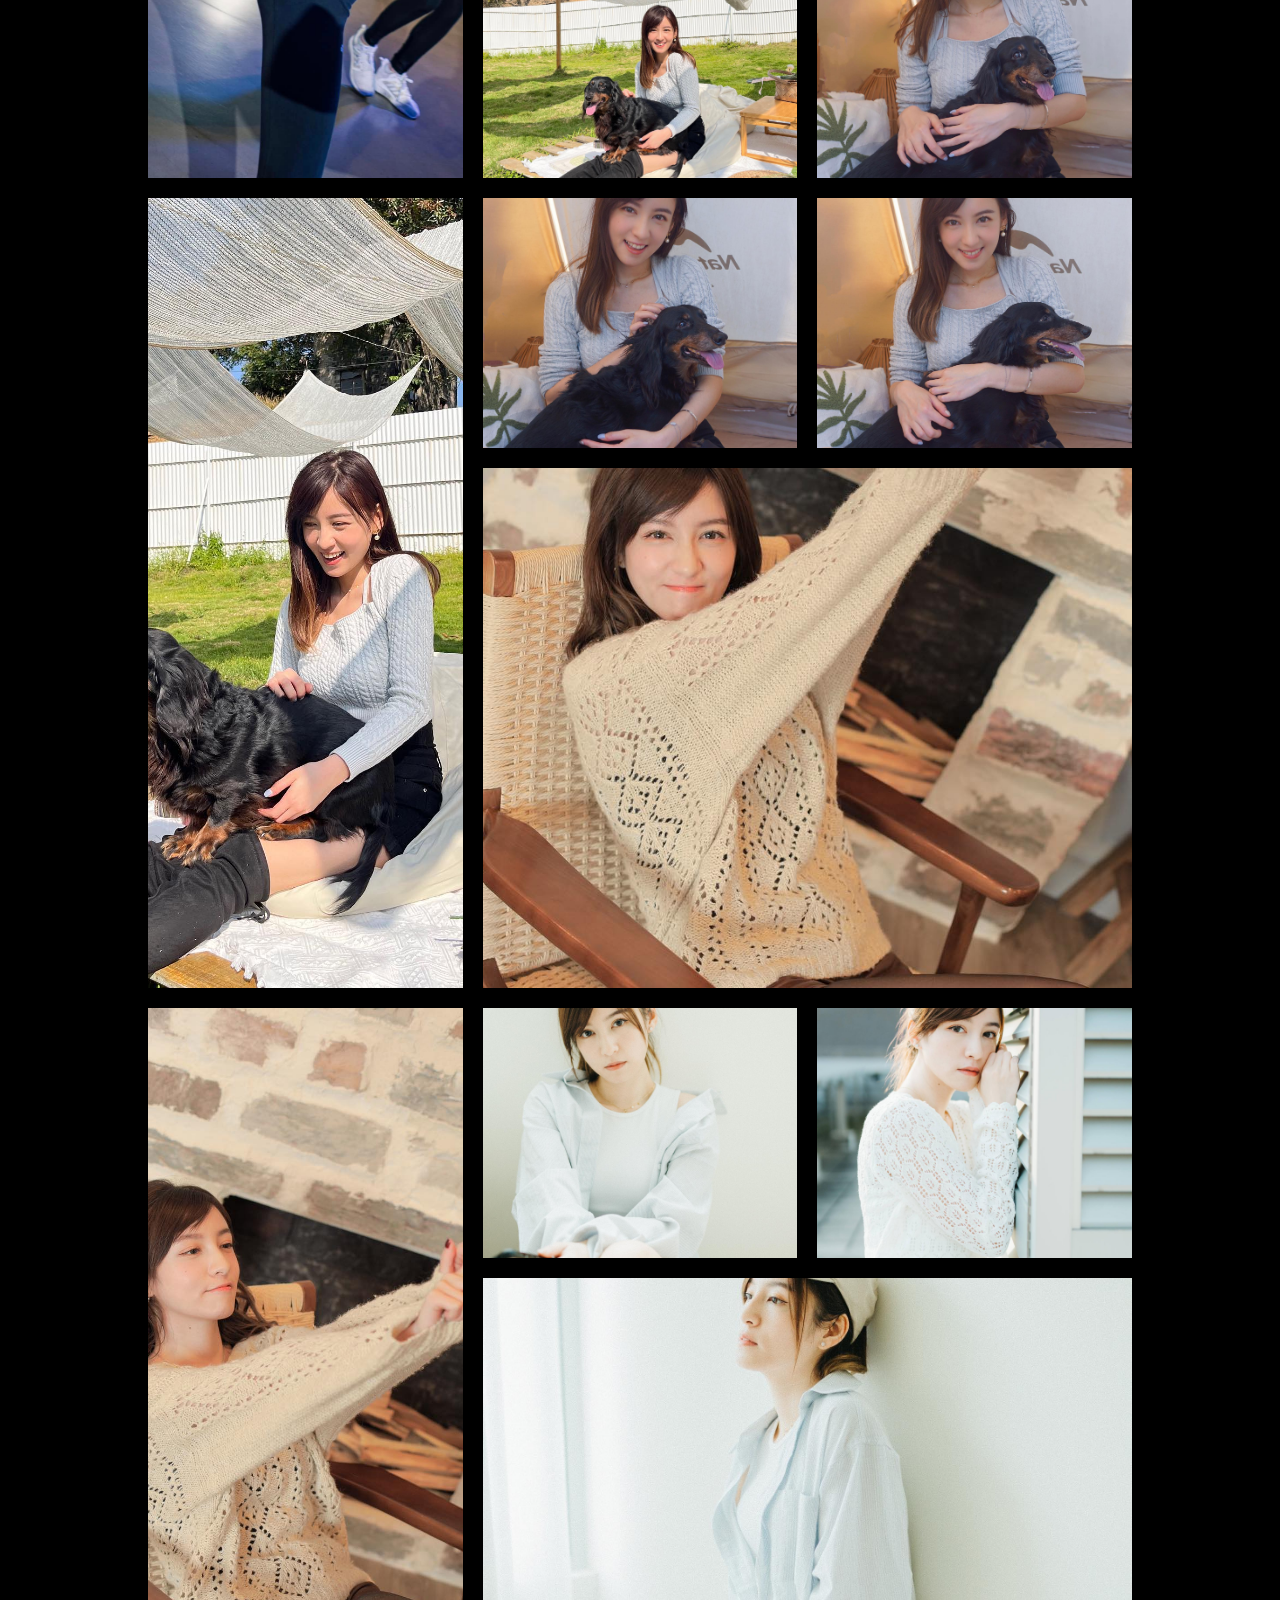
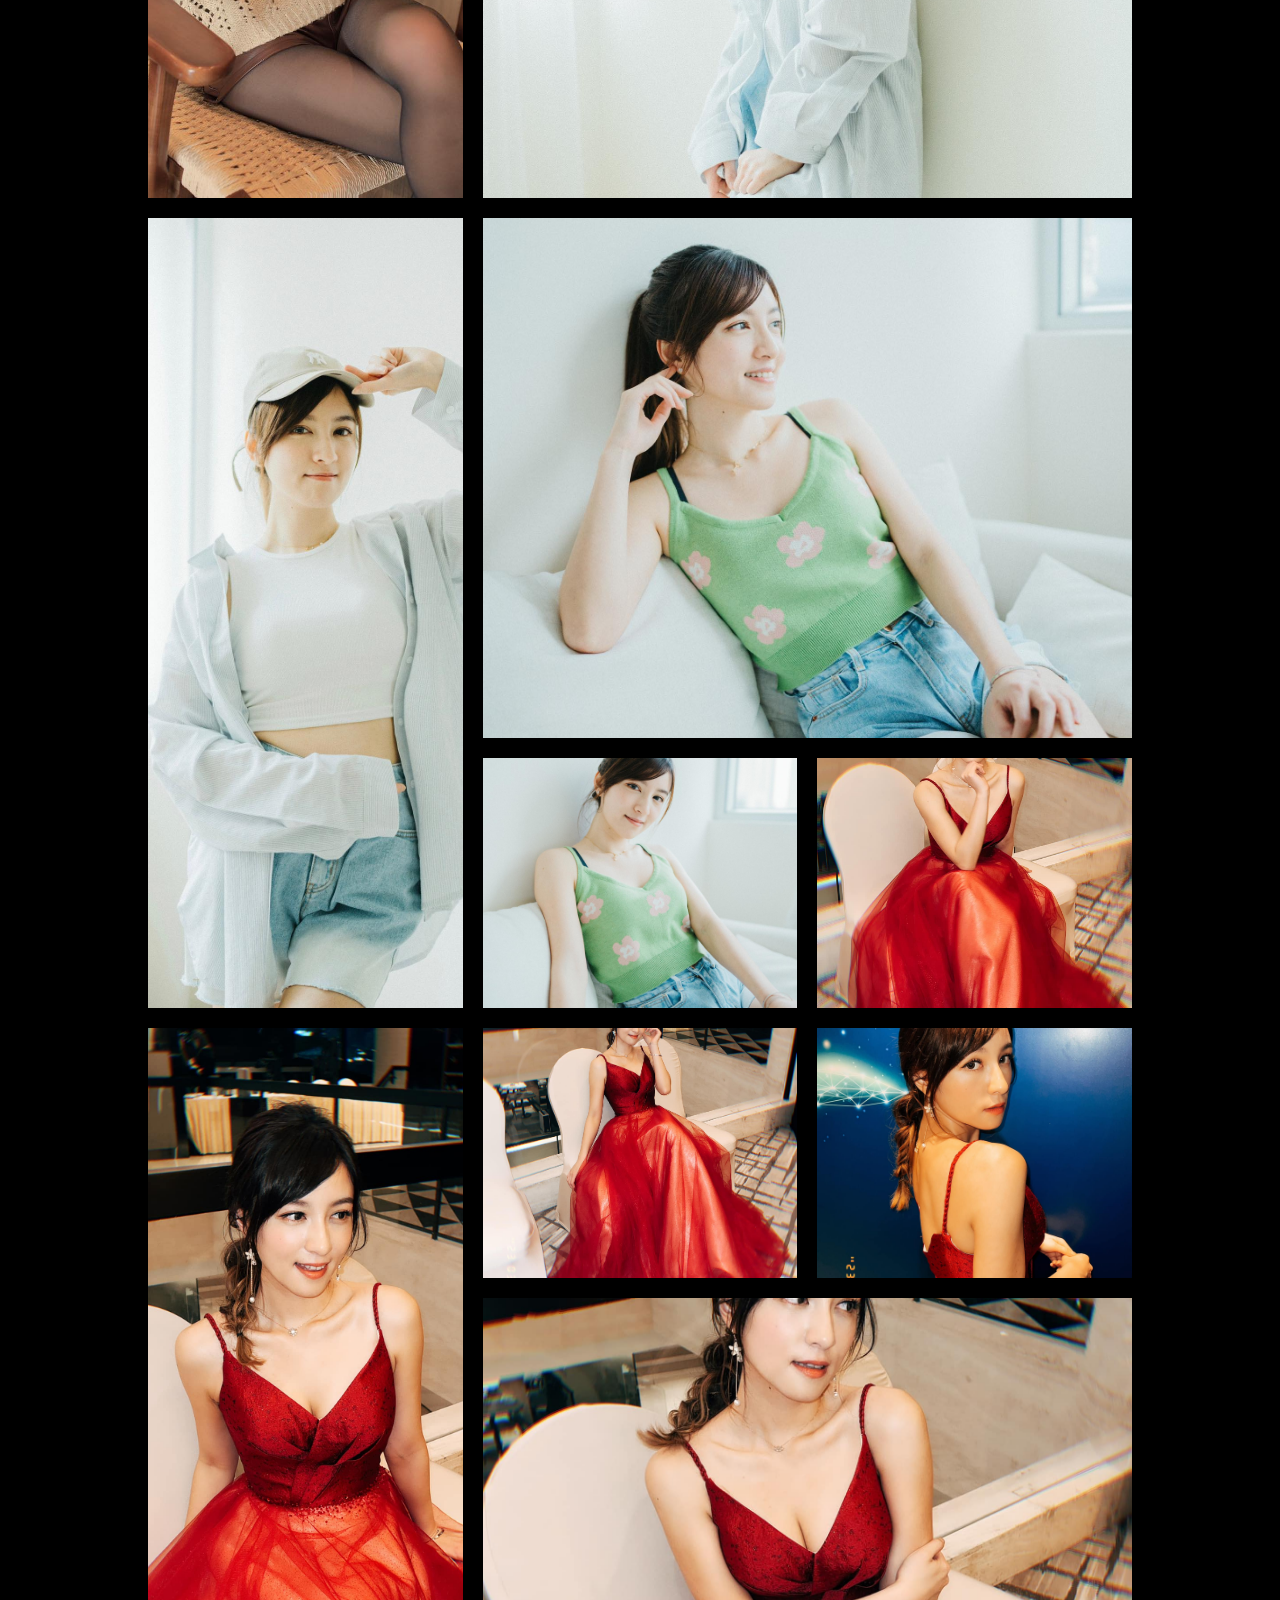
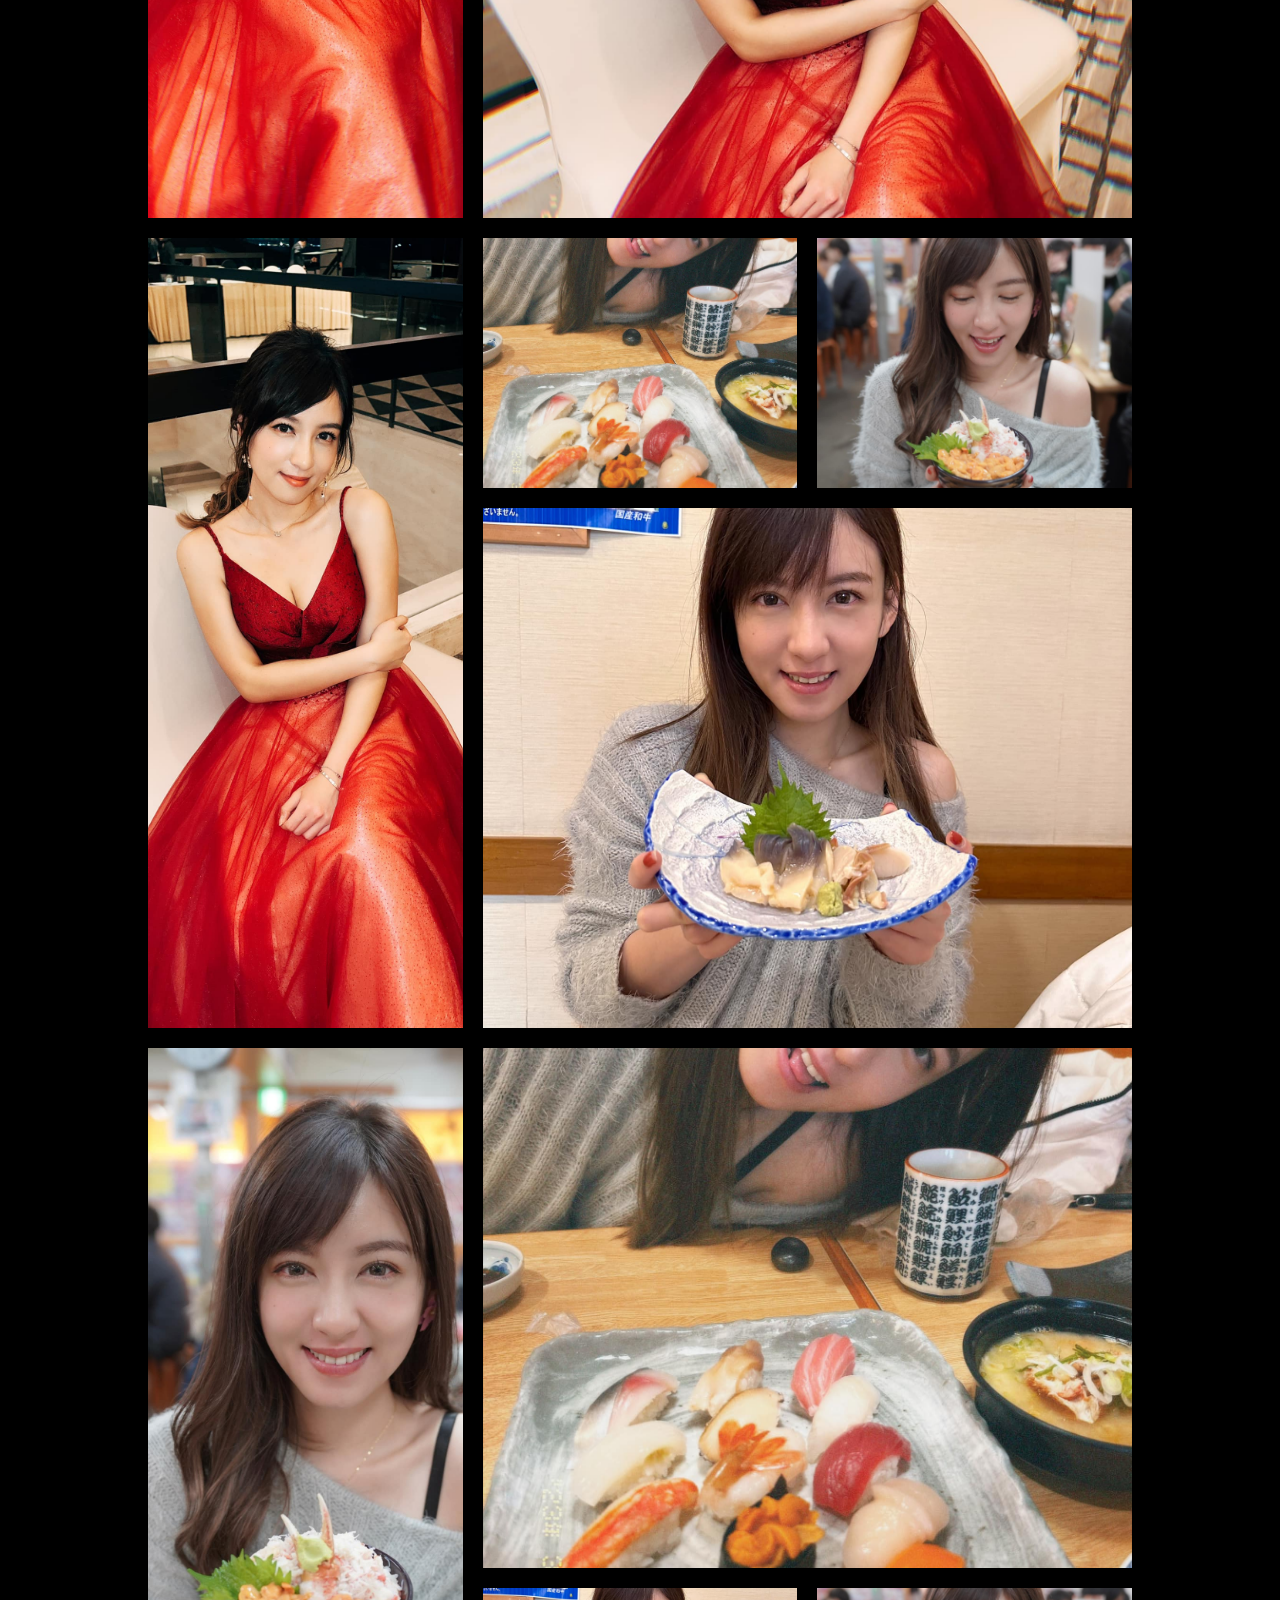
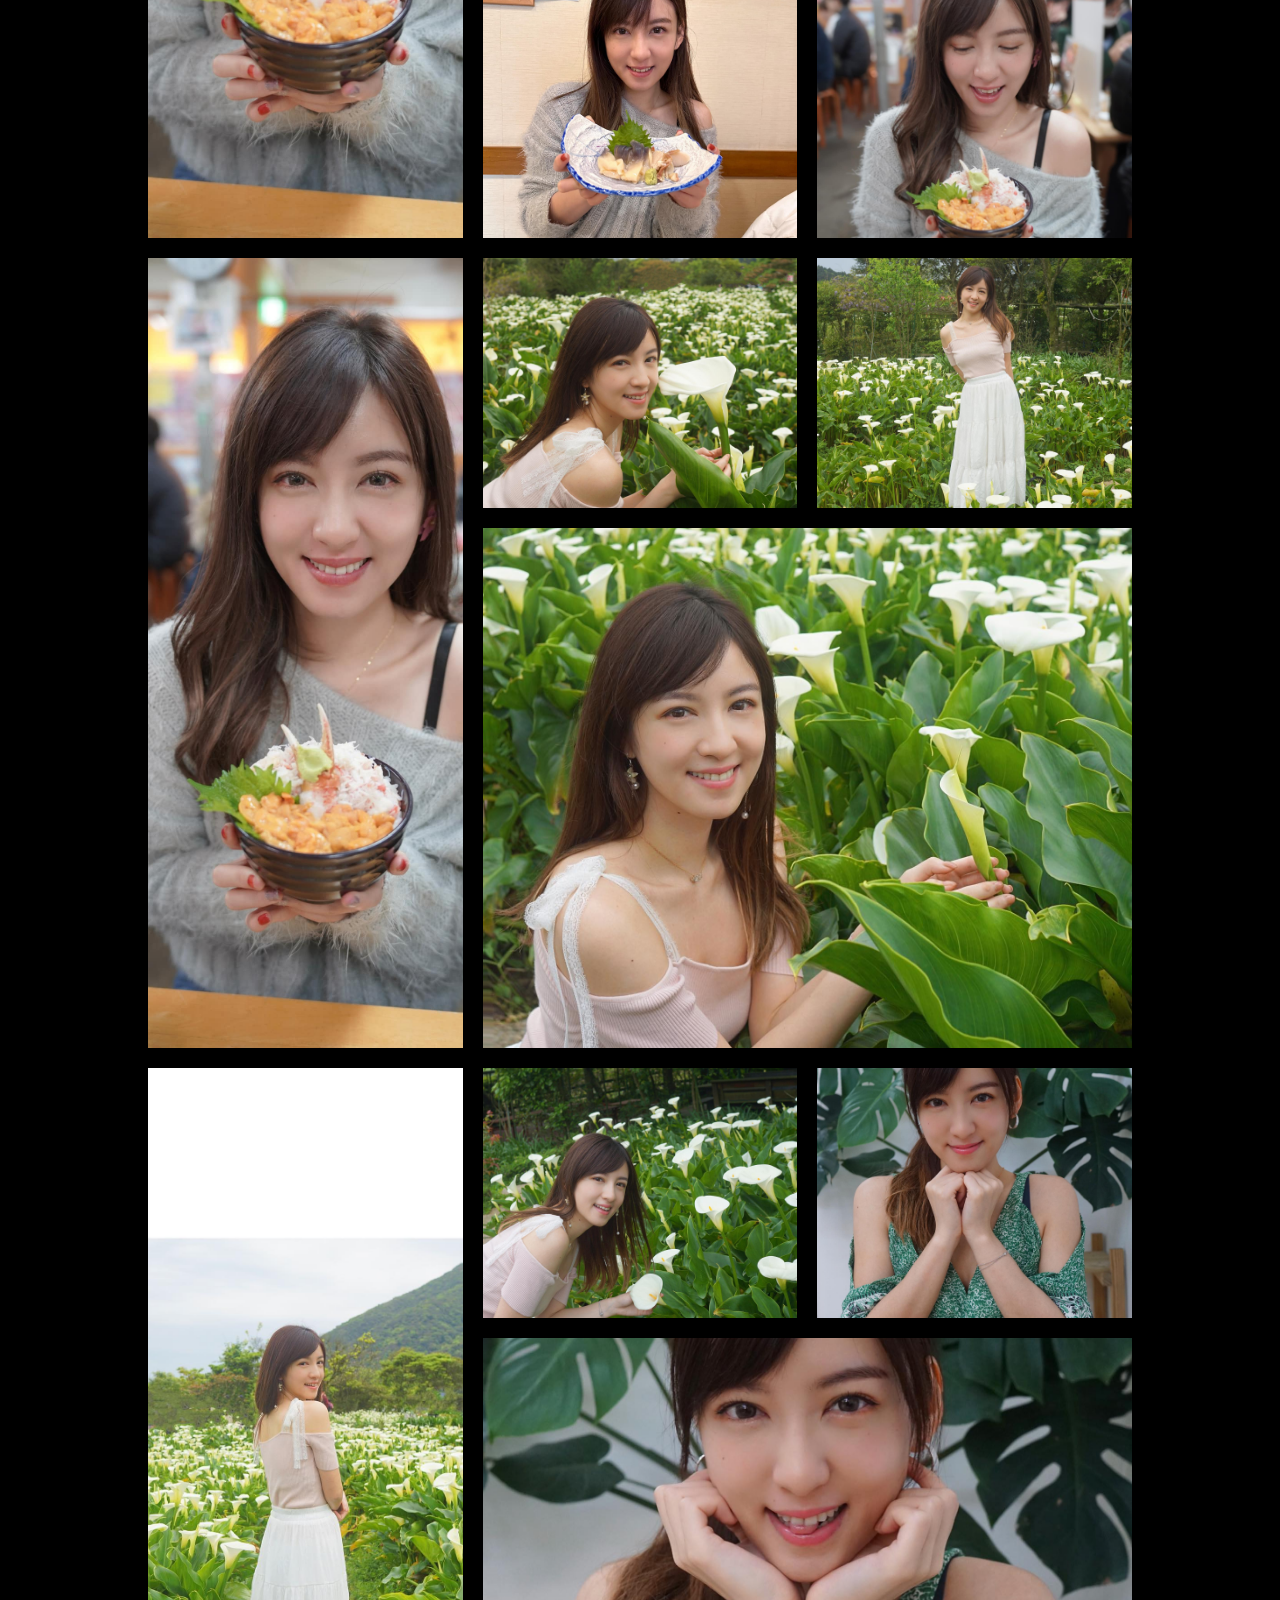
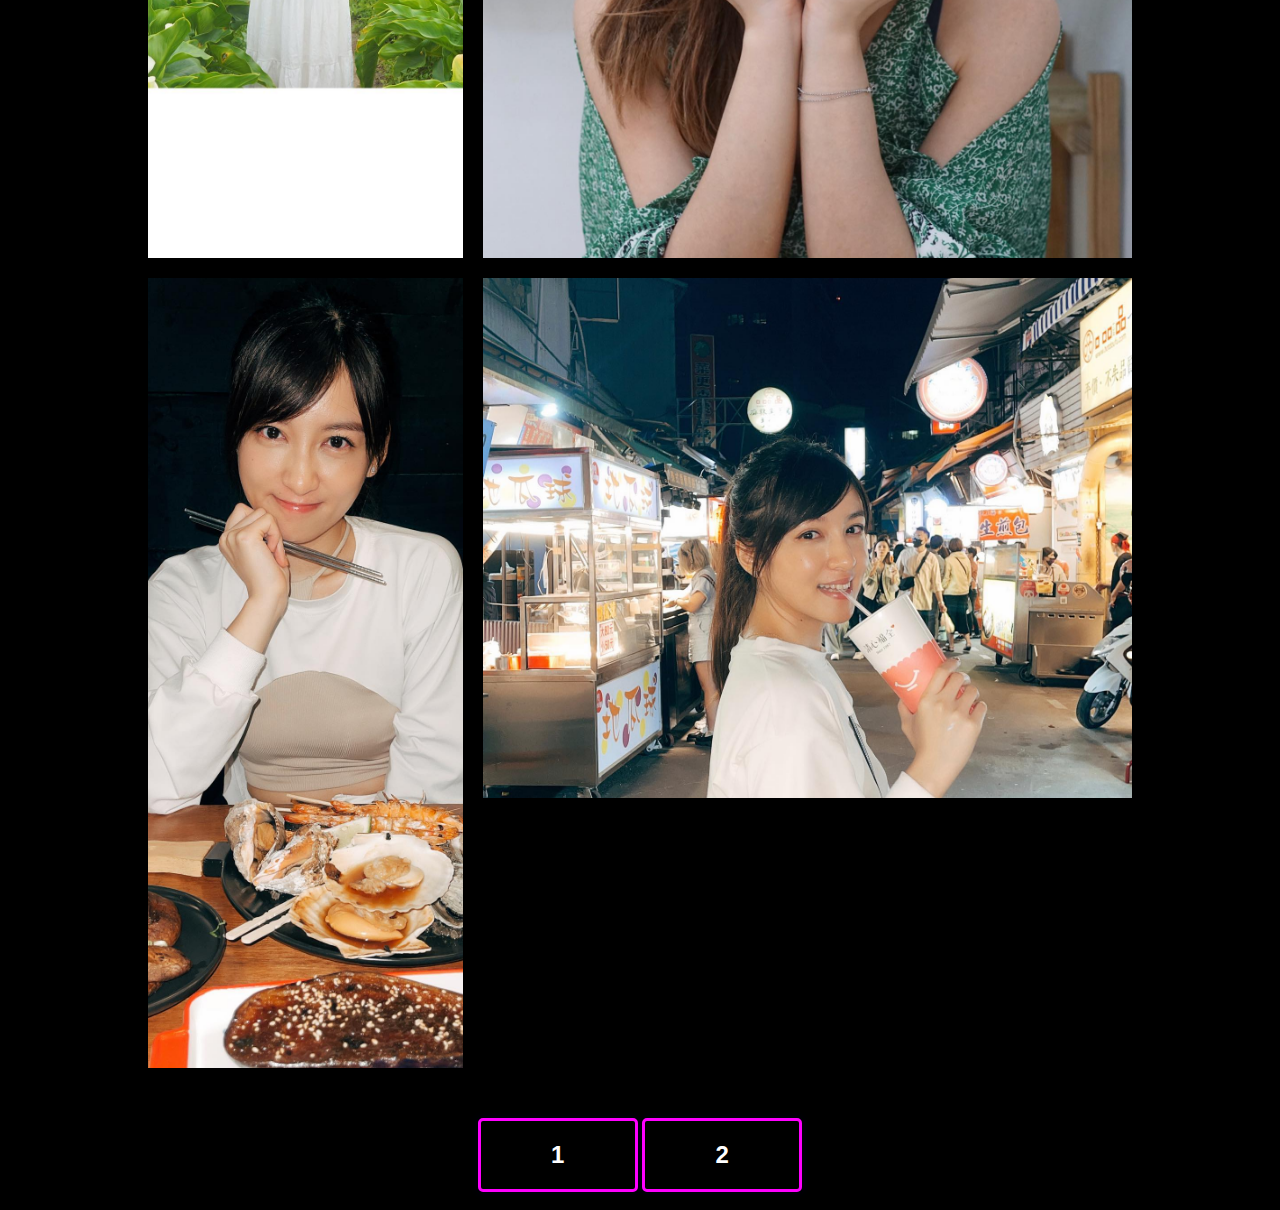
<file: kasin520/page02.html>
<!DOCTYPE html>
<html lang="en">
    <head>
        <meta charset="UTF-8">
        <meta http-equiv="X-UA-Compatible" content="IE=edge">
        <meta name="viewport" content="width=device-width, initial-scale=1.0">
        <title>Kasin520</title>
        <link rel="stylesheet" href="css/style.css" />
        <link rel="stylesheet" href="css/lightbox.css">
    </head>
    <body bgcolor="#000000">
        <h1 align="center">陳嘉倩 2023</h1>
        <div class="grid-gallery">
            <!---
                <div class="grid-item"><a href="" data-lightbox="kas"><img src=""></a></div>
            //--->
            <div class="grid-item"><a href="images/20230303_328712245_122039714143642_6075478558095291149_n.jpg" data-lightbox="kas"><img src="images/20230303_328712245_122039714143642_6075478558095291149_n.jpg"></a></div>
            <div class="grid-item"><a href="images/20230303_329809091_208358875104101_5076502016730469057_n.jpg" data-lightbox="kas"><img src="images/20230303_329809091_208358875104101_5076502016730469057_n.jpg"></a></div>
            <div class="grid-item"><a href="images/20230303_330583619_1606009309878123_6483701512655956334_n.jpg" data-lightbox="kas"><img src="images/20230303_330583619_1606009309878123_6483701512655956334_n.jpg"></a></div>
            <div class="grid-item"><a href="images/20230303_330823745_1575073532986584_5756982942322966065_n.jpg" data-lightbox="kas"><img src="images/20230303_330823745_1575073532986584_5756982942322966065_n.jpg"></a></div>
            <div class="grid-item"><a href="images/20230307_334932876_532094969030325_4913748238385179054_n.jpg" data-lightbox="kas"><img src="images/20230307_334932876_532094969030325_4913748238385179054_n.jpg"></a></div>
            <div class="grid-item"><a href="images/20230307_334934915_1808569662859705_957792190566482874_n.jpg" data-lightbox="kas"><img src="images/20230307_334934915_1808569662859705_957792190566482874_n.jpg"></a></div>
            <div class="grid-item"><a href="images/20230307_334935105_3247455522211794_8565039918925953621_n.jpg" data-lightbox="kas"><img src="images/20230307_334935105_3247455522211794_8565039918925953621_n.jpg"></a></div>
            <div class="grid-item"><a href="images/20230307_334950057_776984766690460_4565989039257788189_n.jpg" data-lightbox="kas"><img src="images/20230307_334950057_776984766690460_4565989039257788189_n.jpg"></a></div>
            <div class="grid-item"><a href="images/20230310_335013940_538998761442327_159129415132917185_n.jpg" data-lightbox="kas"><img src="images/20230310_335013940_538998761442327_159129415132917185_n.jpg"></a></div>
            <div class="grid-item"><a href="images/20230310_335029982_716054263648986_7071236380172648090_n.jpg" data-lightbox="kas"><img src="images/20230310_335029982_716054263648986_7071236380172648090_n.jpg"></a></div>
            <div class="grid-item"><a href="images/20230310_335069023_756393569126666_6152033263955470723_n.jpg" data-lightbox="kas"><img src="images/20230310_335069023_756393569126666_6152033263955470723_n.jpg"></a></div>
            <div class="grid-item"><a href="images/20230310_335236510_198960329406567_6384105090872554683_n.jpg" data-lightbox="kas"><img src="images/20230310_335236510_198960329406567_6384105090872554683_n.jpg"></a></div>
            <div class="grid-item"><a href="images/20230310_335408267_571993444877614_391864610848347788_n.jpg" data-lightbox="kas"><img src="images/20230310_335408267_571993444877614_391864610848347788_n.jpg"></a></div>
            <div class="grid-item"><a href="images/20230310_335455804_210872034938617_52866142444185727_n.jpg" data-lightbox="kas"><img src="images/20230310_335455804_210872034938617_52866142444185727_n.jpg"></a></div>
            <div class="grid-item"><a href="images/20230314_335148989_160232900222342_5120274965591670932_n.jpg" data-lightbox="kas"><img src="images/20230314_335148989_160232900222342_5120274965591670932_n.jpg"></a></div>
            <div class="grid-item"><a href="images/20230314_335198175_609945413916172_7475821555156266711_n.jpg" data-lightbox="kas"><img src="images/20230314_335198175_609945413916172_7475821555156266711_n.jpg"></a></div>
            <div class="grid-item"><a href="images/20230314_335436787_153667707567820_3061262010377277104_n.jpg" data-lightbox="kas"><img src="images/20230314_335436787_153667707567820_3061262010377277104_n.jpg"></a></div>
            <div class="grid-item"><a href="images/20230314_335445803_595752285930358_4102204550716246825_n.jpg" data-lightbox="kas"><img src="images/20230314_335445803_595752285930358_4102204550716246825_n.jpg"></a></div>
            <div class="grid-item"><a href="images/20230314_336282442_1214668159154158_3586900370936023143_n.jpg" data-lightbox="kas"><img src="images/20230314_336282442_1214668159154158_3586900370936023143_n.jpg"></a></div>
            <div class="grid-item"><a href="images/20230318_336369703_187215810712964_578084039903698888_n.jpg" data-lightbox="kas"><img src="images/20230318_336369703_187215810712964_578084039903698888_n.jpg"></a></div>
            <div class="grid-item"><a href="images/20230318_336371378_643806454251102_4002795254930873600_n.jpg" data-lightbox="kas"><img src="images/20230318_336371378_643806454251102_4002795254930873600_n.jpg"></a></div>
            <div class="grid-item"><a href="images/20230321_336663933_737705201319151_3617299543278614065_n.jpg" data-lightbox="kas"><img src="images/20230321_336663933_737705201319151_3617299543278614065_n.jpg"></a></div>
            <div class="grid-item"><a href="images/20230321_336663991_1254915672072805_1694493288897754451_n.jpg" data-lightbox="kas"><img src="images/20230321_336663991_1254915672072805_1694493288897754451_n.jpg"></a></div>
            <div class="grid-item"><a href="images/20230321_336665319_232361555818449_5145713271291898214_n.jpg" data-lightbox="kas"><img src="images/20230321_336665319_232361555818449_5145713271291898214_n.jpg"></a></div>
            <div class="grid-item"><a href="images/20230321_336751919_3336905763304963_5947926754624568162_n.jpg" data-lightbox="kas"><img src="images/20230321_336751919_3336905763304963_5947926754624568162_n.jpg"></a></div>
            <div class="grid-item"><a href="images/20230321_336918321_1173439786697790_6153641595291713499_n.jpg" data-lightbox="kas"><img src="images/20230321_336918321_1173439786697790_6153641595291713499_n.jpg"></a></div>
            <div class="grid-item"><a href="images/20230321_337268922_761018345375130_1455139436354947558_n.jpg" data-lightbox="kas"><img src="images/20230321_337268922_761018345375130_1455139436354947558_n.jpg"></a></div>
            <div class="grid-item"><a href="images/20230326_337160883_693910172738816_3140260211026820399_n.jpg" data-lightbox="kas"><img src="images/20230326_337160883_693910172738816_3140260211026820399_n.jpg"></a></div>
            <div class="grid-item"><a href="images/20230326_337163511_525013769809797_4986492001406568740_n.jpg" data-lightbox="kas"><img src="images/20230326_337163511_525013769809797_4986492001406568740_n.jpg"></a></div>
            <div class="grid-item"><a href="images/20230326_337291601_237449025396781_5683357159549921210_n.jpg" data-lightbox="kas"><img src="images/20230326_337291601_237449025396781_5683357159549921210_n.jpg"></a></div>
            <div class="grid-item"><a href="images/20230326_337430557_168738959374999_1326342926860950759_n.jpg" data-lightbox="kas"><img src="images/20230326_337430557_168738959374999_1326342926860950759_n.jpg"></a></div>
            <div class="grid-item"><a href="images/20230326_337843120_223981363502753_7741557110322310476_n.jpg" data-lightbox="kas"><img src="images/20230326_337843120_223981363502753_7741557110322310476_n.jpg"></a></div>
            <div class="grid-item"><a href="images/20230326_337908420_747224897031859_6507721500983855823_n.jpg" data-lightbox="kas"><img src="images/20230326_337908420_747224897031859_6507721500983855823_n.jpg"></a></div>
            <div class="grid-item"><a href="images/20230329_338009558_235073675690221_3122828830334578658_n.jpg" data-lightbox="kas"><img src="images/20230329_338009558_235073675690221_3122828830334578658_n.jpg"></a></div>
            <div class="grid-item"><a href="images/20230329_338393455_1654959638308192_4619883452677909955_n.jpg" data-lightbox="kas"><img src="images/20230329_338393455_1654959638308192_4619883452677909955_n.jpg"></a></div>
            <div class="grid-item"><a href="images/20230329_338419465_1322570268325958_3430834252902869301_n.jpg" data-lightbox="kas"><img src="images/20230329_338419465_1322570268325958_3430834252902869301_n.jpg"></a></div>
            <div class="grid-item"><a href="images/20230329_338425750_1828601580852867_6332312912481651564_n.jpg" data-lightbox="kas"><img src="images/20230329_338425750_1828601580852867_6332312912481651564_n.jpg"></a></div>
            <div class="grid-item"><a href="images/20230330_338009558_235073675690221_3122828830334578658_n.jpg" data-lightbox="kas"><img src="images/20230330_338009558_235073675690221_3122828830334578658_n.jpg"></a></div>
            <div class="grid-item"><a href="images/20230330_338393455_1654959638308192_4619883452677909955_n.jpg" data-lightbox="kas"><img src="images/20230330_338393455_1654959638308192_4619883452677909955_n.jpg"></a></div>
            <div class="grid-item"><a href="images/20230330_338419465_1322570268325958_3430834252902869301_n.jpg" data-lightbox="kas"><img src="images/20230330_338419465_1322570268325958_3430834252902869301_n.jpg"></a></div>
            <div class="grid-item"><a href="images/20230330_338425750_1828601580852867_6332312912481651564_n.jpg" data-lightbox="kas"><img src="images/20230330_338425750_1828601580852867_6332312912481651564_n.jpg"></a></div>
            <div class="grid-item"><a href="images/20230405_339085187_1674298462989657_2682349504742883766_n.jpg" data-lightbox="kas"><img src="images/20230405_339085187_1674298462989657_2682349504742883766_n.jpg"></a></div>
            <div class="grid-item"><a href="images/20230405_339265447_962249084953110_6892175021199276773_n.jpg" data-lightbox="kas"><img src="images/20230405_339265447_962249084953110_6892175021199276773_n.jpg"></a></div>
            <div class="grid-item"><a href="images/20230405_339322791_201983822541151_2219041003222576531_n.jpg" data-lightbox="kas"><img src="images/20230405_339322791_201983822541151_2219041003222576531_n.jpg"></a></div>
            <div class="grid-item"><a href="images/20230405_339642217_140263729000557_7274866792308365104_n.jpg" data-lightbox="kas"><img src="images/20230405_339642217_140263729000557_7274866792308365104_n.jpg"></a></div>
            <div class="grid-item"><a href="images/20230405_339745783_140956328727708_681085415207520457_n.jpg" data-lightbox="kas"><img src="images/20230405_339745783_140956328727708_681085415207520457_n.jpg"></a></div>
            <div class="grid-item"><a href="images/20230408_340304692_227064119996196_1897384204595832852_n.jpg" data-lightbox="kas"><img src="images/20230408_340304692_227064119996196_1897384204595832852_n.jpg"></a></div>
            <div class="grid-item"><a href="images/20230408_340316991_1941304276205030_6141140049873520997_n.jpg" data-lightbox="kas"><img src="images/20230408_340316991_1941304276205030_6141140049873520997_n.jpg"></a></div>
            <div class="grid-item"><a href="images/20230408_340370126_628332805293648_100831761347304165_n.jpg" data-lightbox="kas"><img src="images/20230408_340370126_628332805293648_100831761347304165_n.jpg"></a></div>
            <div class="grid-item"><a href="images/20230408_340449473_548757244071825_731333109022971643_n.jpg" data-lightbox="kas"><img src="images/20230408_340449473_548757244071825_731333109022971643_n.jpg"></a></div>
            <script src="js/lightbox-plus-jquery.js"></script>
            <script src="js/main.js"></script>
        </div>
        <center>
            <a href="https://cmlkh.github.io/kasin520/index.html"><button class="btn">1</button></a>
            <a href="https://cmlkh.github.io/kasin520/page02.html"><button class="btn">2</button></a>
        </center>
        <BR>
    </body>
</html>
</file>
<file: kasin520/css/style.css>
* {
    margin: 0;
    padding: 0;
    box-sizing: border-box;
}

body {
    margin: 0;
    padding: 0;
    font-family: Arial, Helvetica, sans-serif;
    color: #ffffff;
}

h1 {
    font-size: 80px;
}

.grid-gallery {
    width: 80%; /* was 100% */
    /*  max-width: 1440px; */
    margin: 0 auto;
    padding: 50px 20px;
    display: grid;
    grid-template-columns: repeat(auto-fit, minmax(250px, 1fr));
    grid-auto-rows: 250px;
    grid-auto-flow: dense;
    grid-gap: 20px;
}

.grid-gallery .grid-item {
    position: relative;
    background-color: #efefef;
    overflow: hidden;
}

.grid-gallery .grid-item img {
    width: 100%;
    height: 100%;
    object-fit: cover;
    transition: transform 0.5s cubic-bezier(0.165, 0.84, 0.44, 1);
}

.grid-gallery .grid-item:hover img {
    transform: scale(1.1);
}

.grid-gallery .grid-item a {
    cursor: zoom-in;
}

.grid-gallery .grid-item:nth-child(3n+2) {
    grid-column: span 2;
    grid-row: span 2;
}

.grid-gallery .grid-item:nth-child(4n+1) {
    grid-column: span 1;
    grid-row: span 3;
}

@media (max-width:768px) {
    .grid-gallery {
        grid-template-columns: repeat(auto-fit, minmax(250px, 1fr));
        grid-auto-rows: 250px;
    }

    .grid-gallery .grid-item:nth-child(3n-2) {
        grid-column: unset;
        grid-row: unset;
    }
}


.btn {
    font-family: "Roboto", sans-serif;
    font-size: 24px;
    font-weight: bold;
    background: #000000;
    border: 3px solid magenta;
    width: 160px;
    padding: 20px;
    text-align: center;
    text-decoration: none;
    text-transform: uppercase;
    color: #fff;
    border-radius: 5px;
    cursor: pointer;
    box-shadow: 0 0 10px rgba(18, 3, 220, 0.1);
    -webkit-transition-duration: 0.3s;
    transition-duration: 0.3s;
    -webkit-transition-property: box-shadow, transform;
    transition-property: box-shadow, transform;
}
.btn:hover, .btn:focus, .btn:active{
    box-shadow: 0 0 20px rgba(0, 0, 0, 0.5);
    -webkit-transform: scale(1.1);
    transform: scale(1.1);
}
</file>
